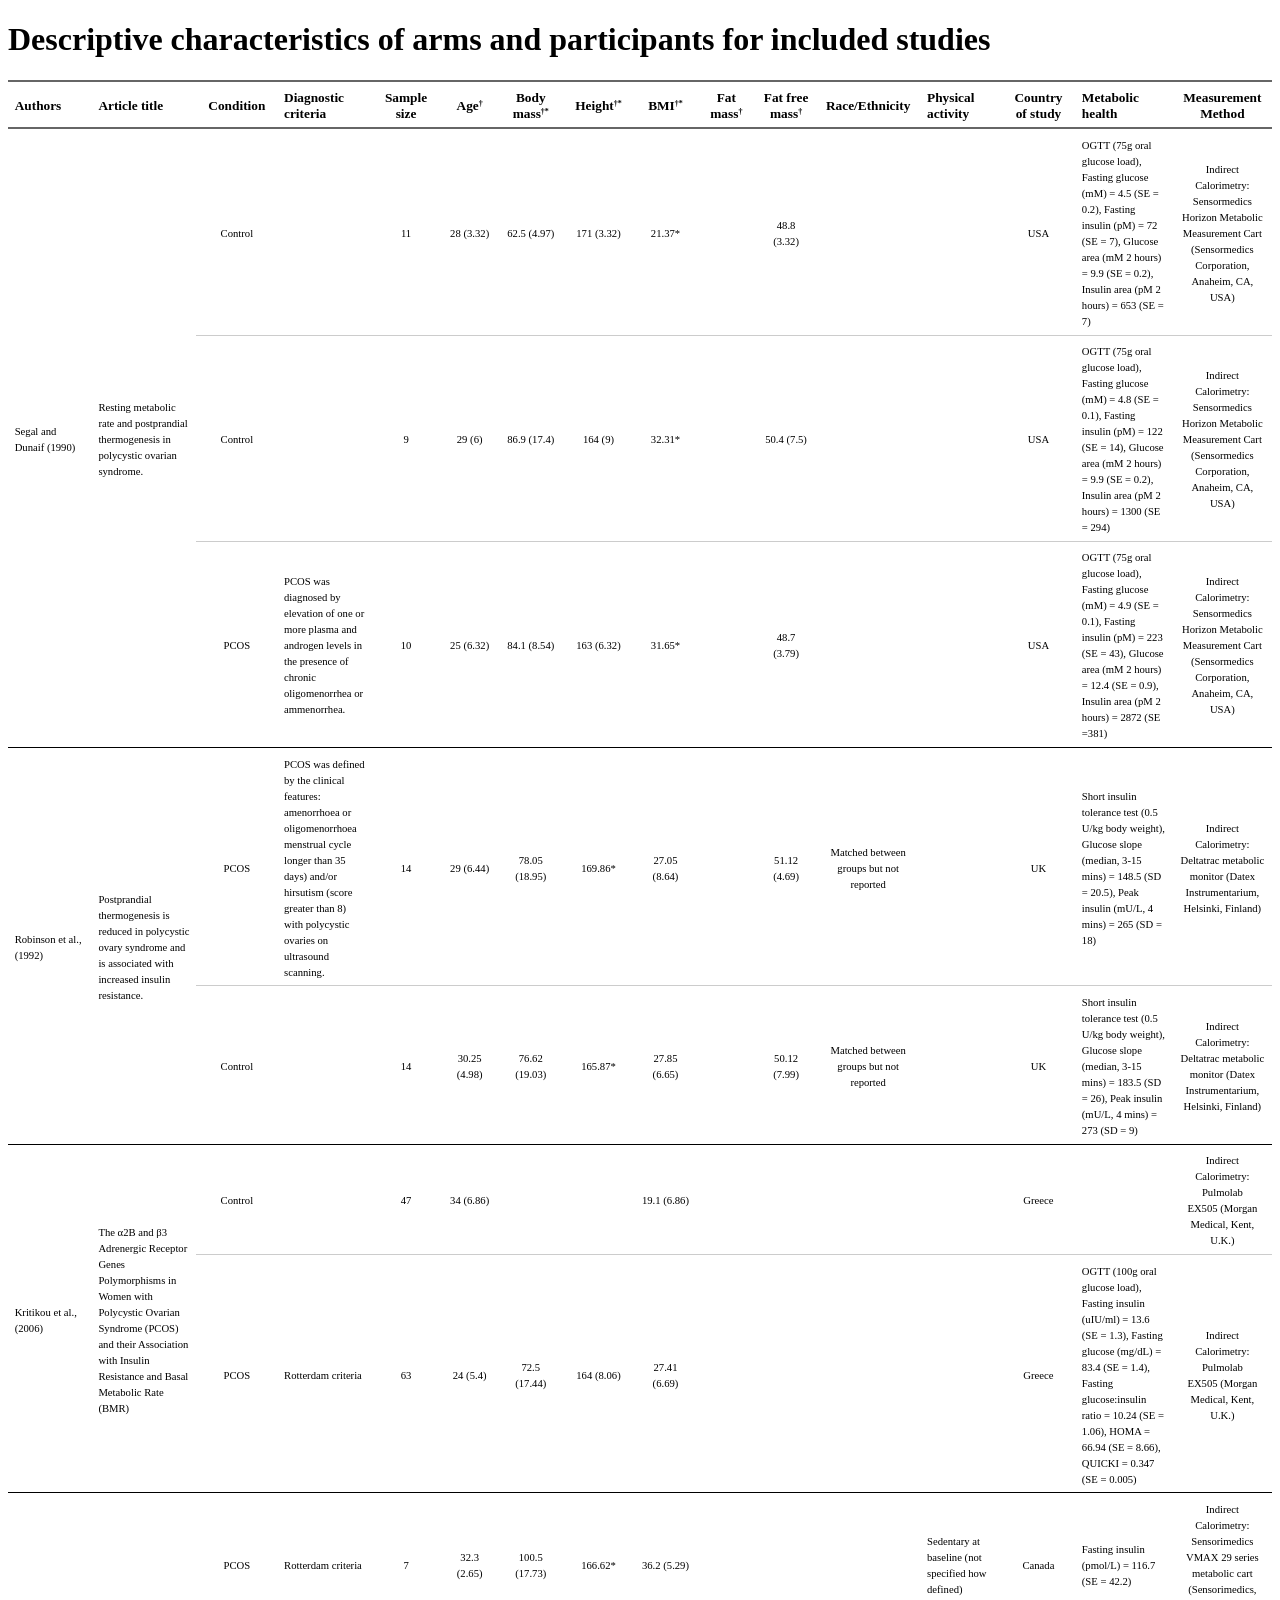
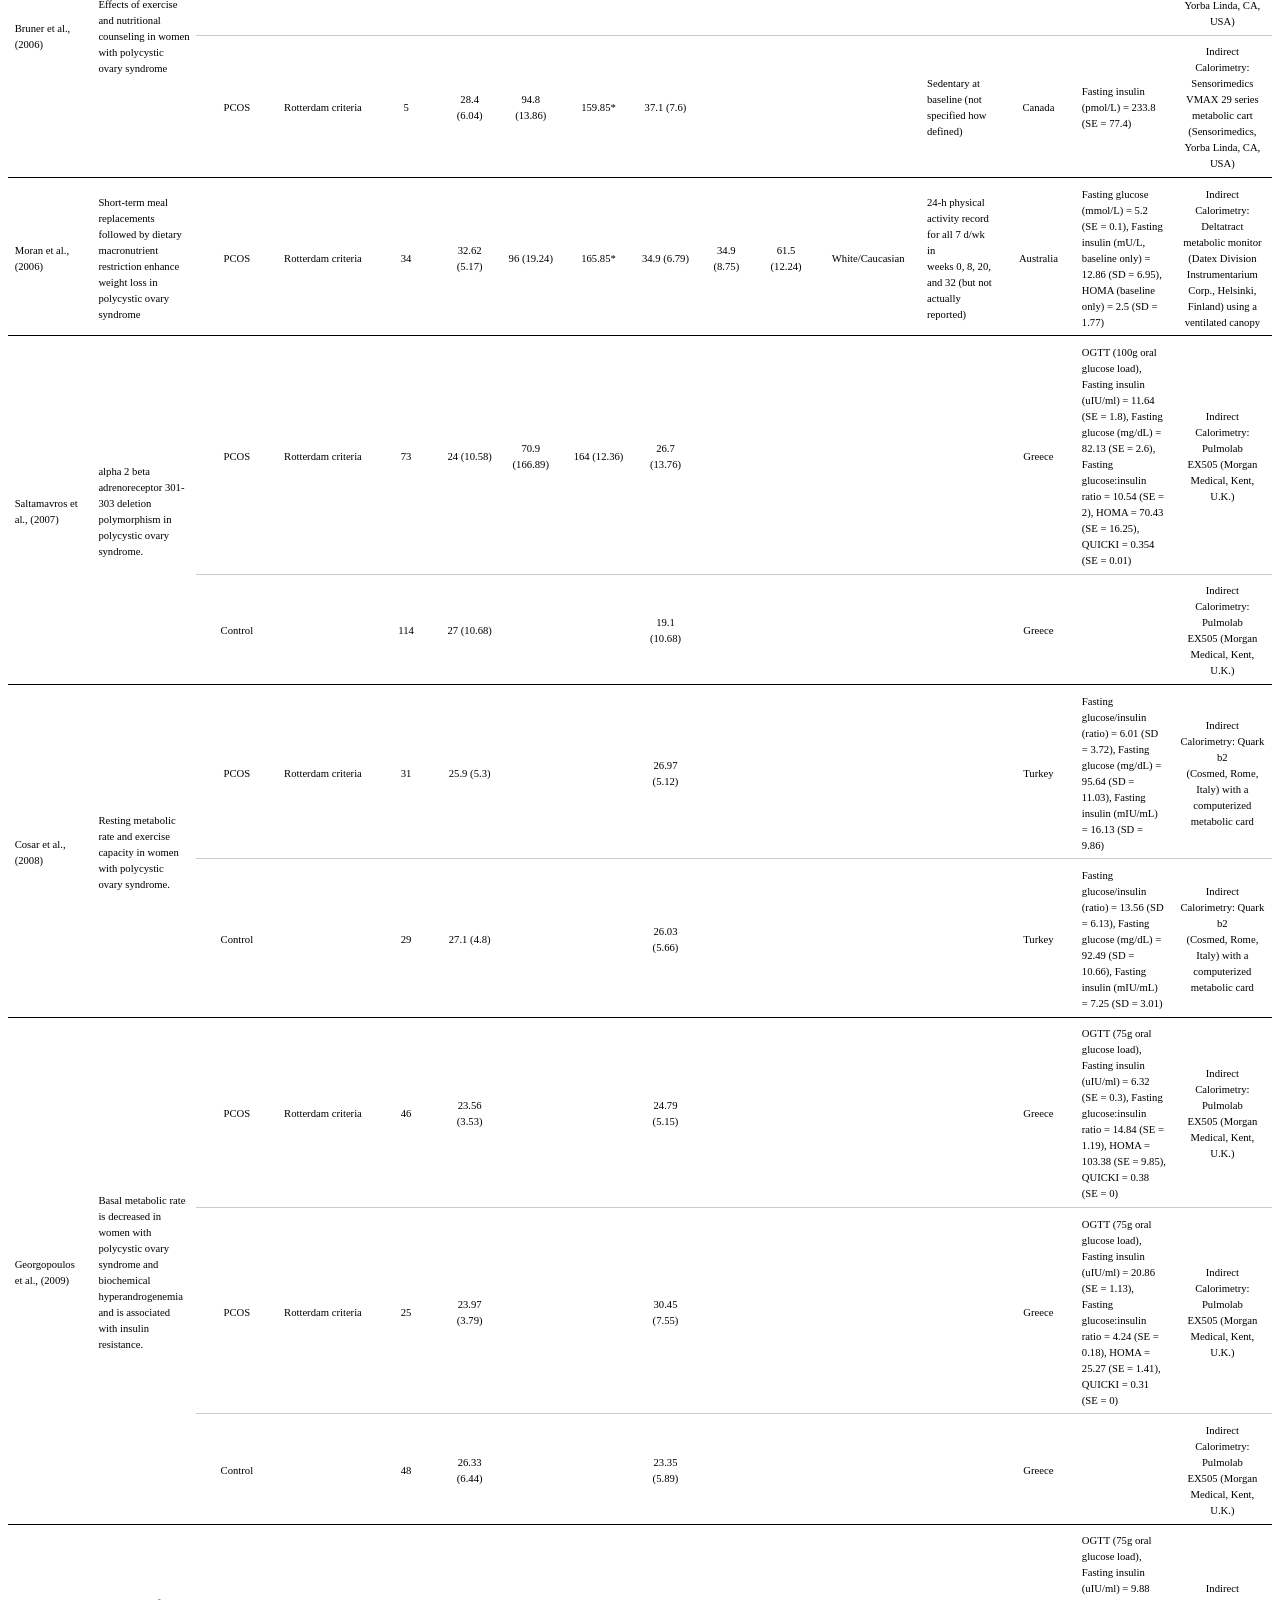
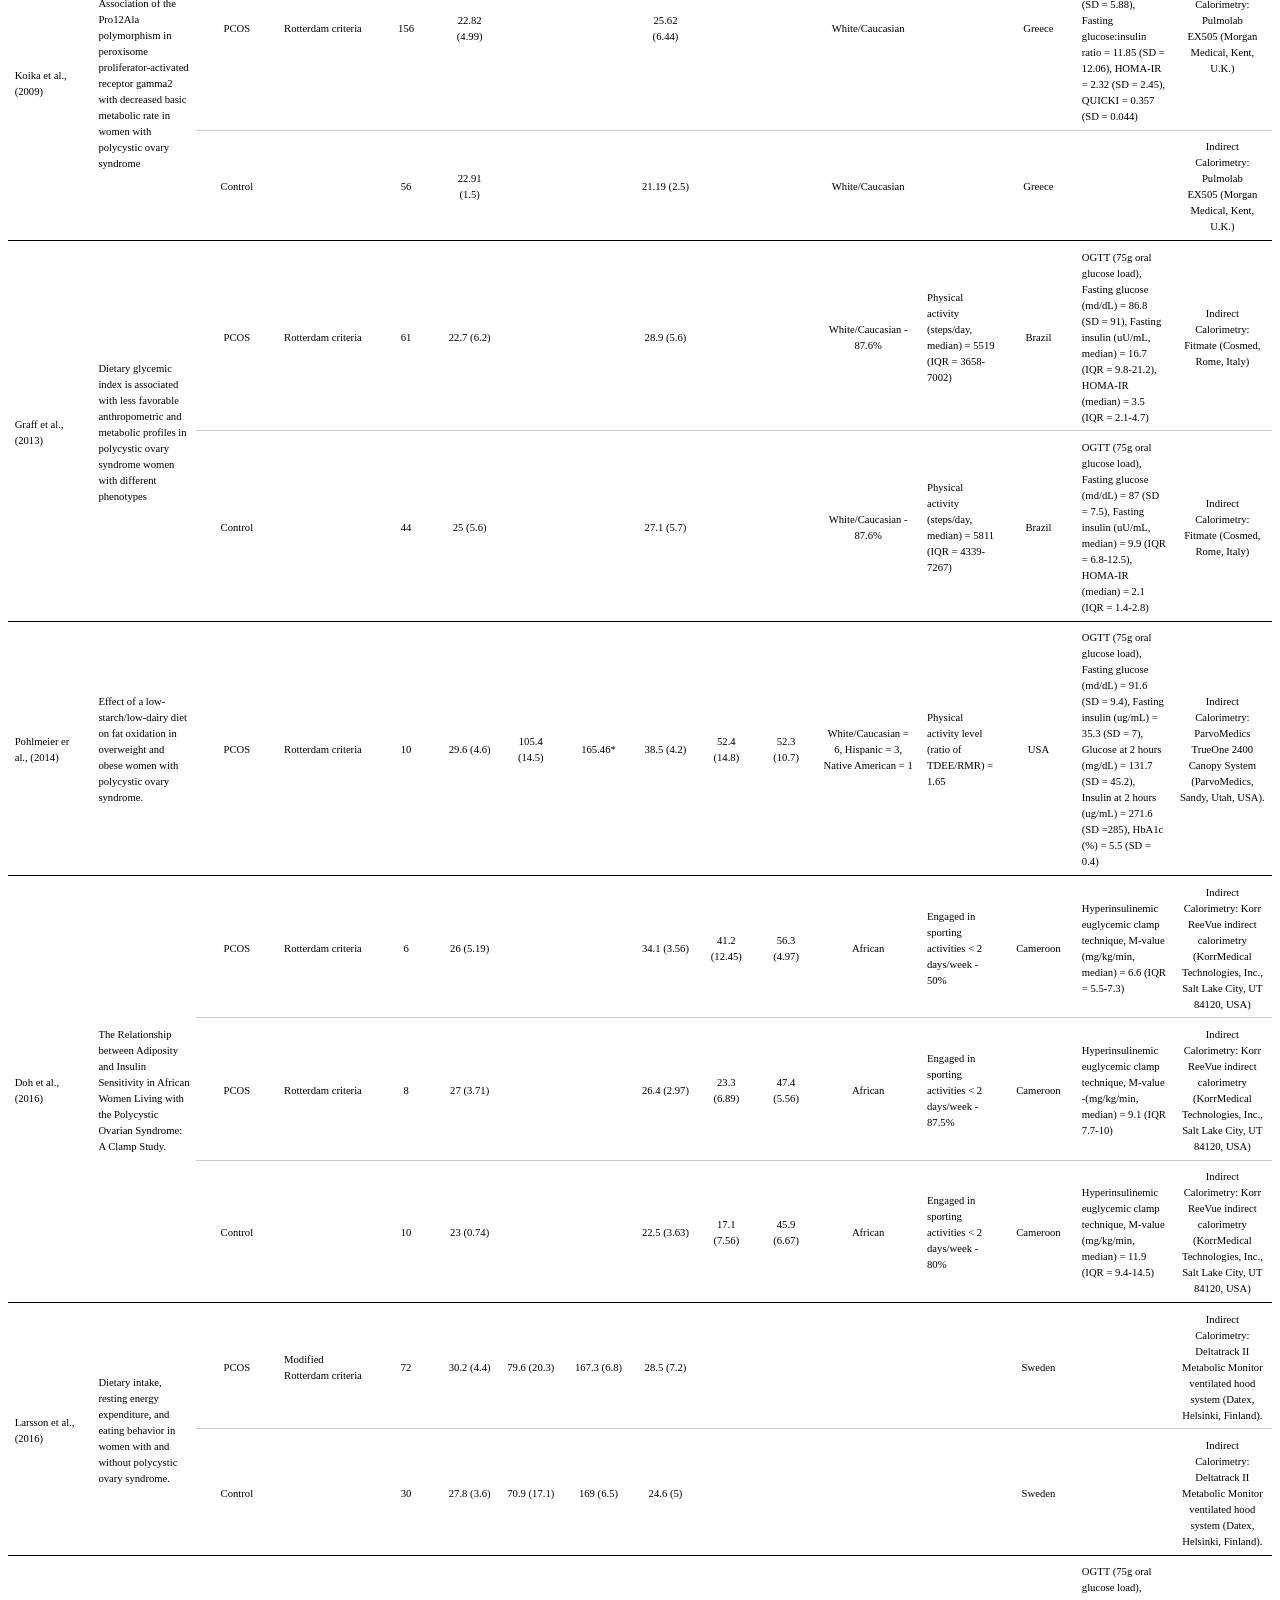
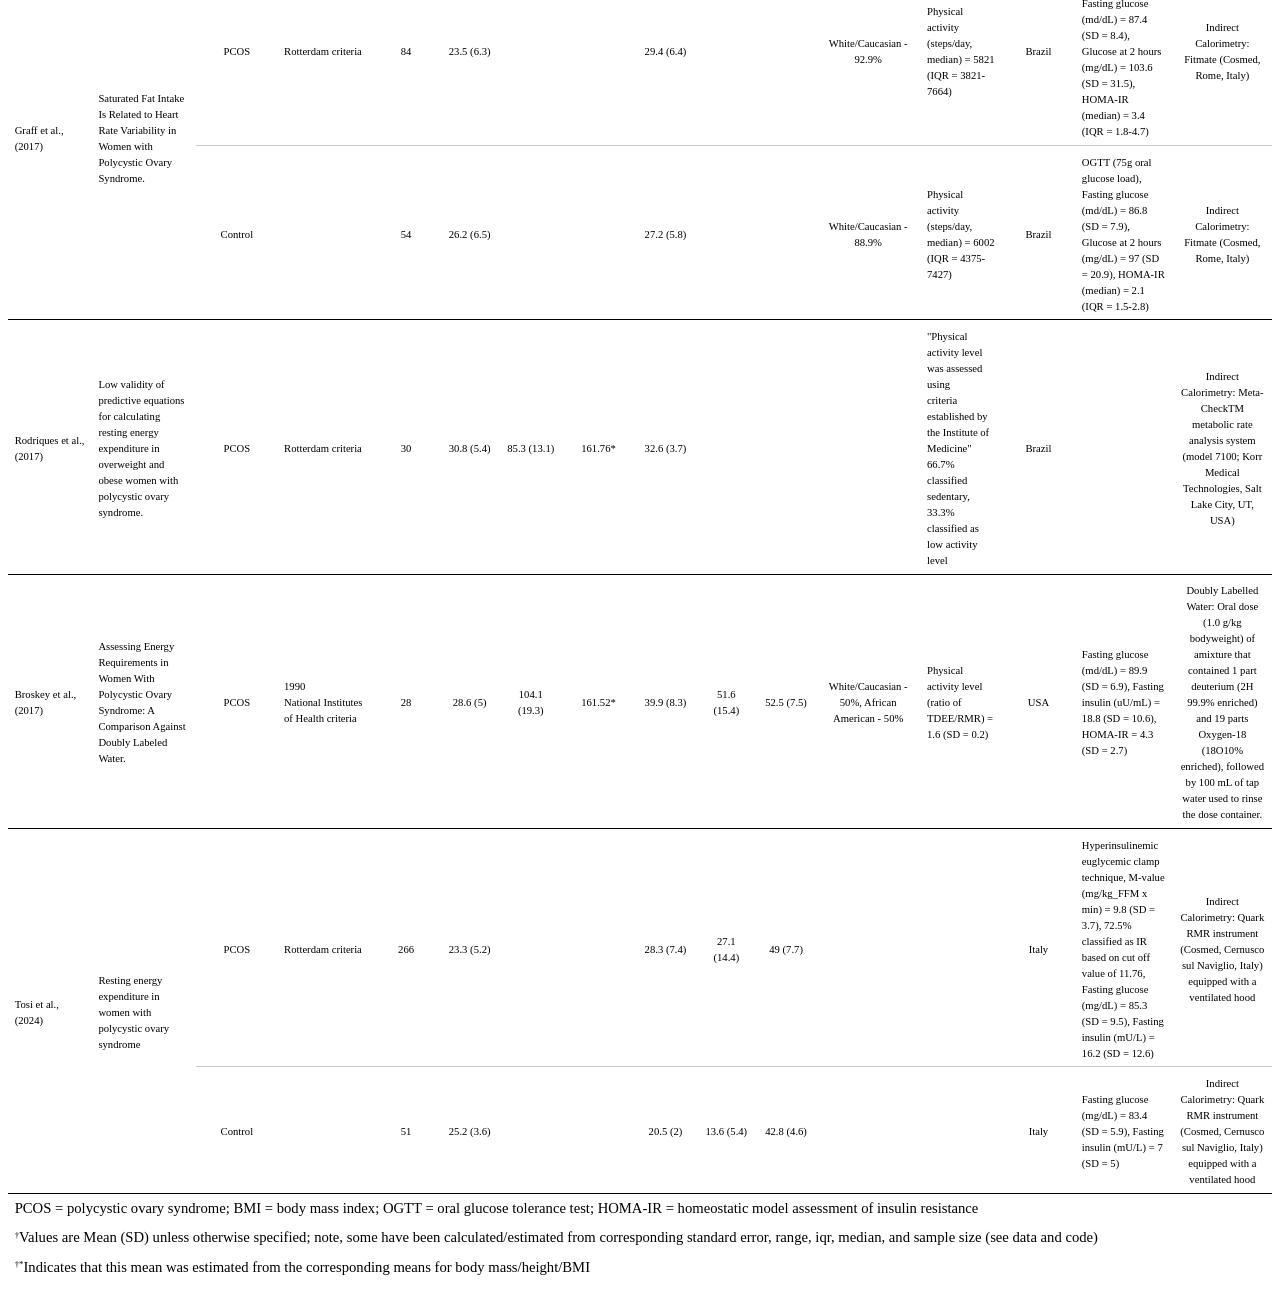
<file: tables/descriptives_table.html>
<!DOCTYPE html>

<html lang="en" xml:lang="en">

<head>

<meta charset="utf-8" />
<meta name="generator" content="pandoc" />
<meta http-equiv="X-UA-Compatible" content="IE=EDGE" />

<meta name="viewport" content="width=device-width, initial-scale=1" />



<title>Descriptive characteristics of arms and participants for included studies</title>

<script>// Pandoc 2.9 adds attributes on both header and div. We remove the former (to
// be compatible with the behavior of Pandoc < 2.8).
document.addEventListener('DOMContentLoaded', function(e) {
  var hs = document.querySelectorAll("div.section[class*='level'] > :first-child");
  var i, h, a;
  for (i = 0; i < hs.length; i++) {
    h = hs[i];
    if (!/^h[1-6]$/i.test(h.tagName)) continue;  // it should be a header h1-h6
    a = h.attributes;
    while (a.length > 0) h.removeAttribute(a[0].name);
  }
});
</script>
<style type="text/css">.hljs-literal {
color: #990073;
}
.hljs-number {
color: #099;
}
.hljs-comment {
color: #998;
font-style: italic;
}
.hljs-keyword {
color: #900;
font-weight: bold;
}
.hljs-string {
color: #d14;
}
</style>
<script src="[data-uri]"></script>
<style type="text/css">.tabwid {
font-size: initial;
padding-bottom: 1em;
}
.tabwid table{
border-spacing:0px !important;
border-collapse:collapse;
line-height:1;
margin-left:auto;
margin-right:auto;
border-width: 0;
border-color: transparent;
caption-side: top;
}
.tabwid-caption-bottom table{
caption-side: bottom;
}
.tabwid_left table{
margin-left:0;
}
.tabwid_right table{
margin-right:0;
}
.tabwid td, .tabwid th {
padding: 0;
}
.tabwid a {
text-decoration: none;
}
.tabwid thead {
background-color: transparent;
}
.tabwid tfoot {
background-color: transparent;
}
.tabwid table tr {
background-color: transparent;
}
.katex-display {
margin: 0 0 !important;
}
</style>
<script>document.addEventListener("DOMContentLoaded", function(event) {
  var els = document.querySelectorAll(".tabwid");
  var tabwid_link = document.querySelector('link[href*="tabwid.css"]')
  if (tabwid_link === null) {
    const tabwid_styles = document.evaluate("//style[contains(., 'tabwid')]", document, null, XPathResult.ANY_TYPE, null );
    tabwid_link = tabwid_styles.iterateNext();
  }

  Array.prototype.forEach.call(els, function(template) {
      const dest = document.createElement("div");
      template.parentNode.insertBefore(dest, template.nextSibling)
      dest.setAttribute("class", "flextable-shadow-host");
      const fantome = dest.attachShadow({mode: 'open'});
      fantome.appendChild(template);
      if (tabwid_link !== null) {
        fantome.appendChild(tabwid_link.cloneNode(true));
      }
  });

  const shadowHosts = document.querySelectorAll('.flextable-shadow-host:not(:has(div > table.no-shadow-dom))');
  shadowHosts.forEach(host => {
    if (host.shadowRoot) {
      const spanElements = host.shadowRoot.querySelector('div > table > caption > span[id]');
      if (spanElements) {
        const id = spanElements.getAttribute("id");
        host.setAttribute("id", id);
      }
    }
  });

});
</script>

<style type="text/css">
code{white-space: pre-wrap;}
span.smallcaps{font-variant: small-caps;}
span.underline{text-decoration: underline;}
div.column{display: inline-block; vertical-align: top; width: 50%;}
div.hanging-indent{margin-left: 1.5em; text-indent: -1.5em;}
ul.task-list{list-style: none;}
.display.math{display: block; text-align: center; margin: 0.5rem auto;}
</style>

<style type="text/css">code{white-space: pre;}</style>
<script type="text/javascript">
if (window.hljs) {
  hljs.configure({languages: []});
  hljs.initHighlightingOnLoad();
  if (document.readyState && document.readyState === "complete") {
    window.setTimeout(function() { hljs.initHighlighting(); }, 0);
  }
}
</script>










</head>

<body>




<h1 class="title toc-ignore">Descriptive characteristics of arms and
participants for included studies</h1>



<style></style>
<div class="tabwid"><style>.cl-4e224d44{}.cl-4e12529a{font-family:'Latin Modern Roman';font-size:10pt;font-weight:bold;font-style:normal;text-decoration:none;color:rgba(0, 0, 0, 1.00);background-color:transparent;}.cl-4e1252ae{font-family:'Latin Modern Roman';font-size:6pt;font-weight:bold;font-style:normal;text-decoration:none;color:rgba(0, 0, 0, 1.00);background-color:transparent;position: relative;bottom:3pt;}.cl-4e1252af{font-family:'Latin Modern Roman';font-size:8pt;font-weight:normal;font-style:normal;text-decoration:none;color:rgba(0, 0, 0, 1.00);background-color:transparent;}.cl-4e1252b8{font-family:'Latin Modern Roman';font-size:6.6pt;font-weight:normal;font-style:normal;text-decoration:none;color:rgba(0, 0, 0, 1.00);background-color:transparent;position: relative;bottom:3.3pt;}.cl-4e1252b9{font-family:'Latin Modern Roman';font-size:11pt;font-weight:normal;font-style:normal;text-decoration:none;color:rgba(0, 0, 0, 1.00);background-color:transparent;}.cl-4e176bae{margin:0;text-align:left;border-bottom: 0 solid rgba(0, 0, 0, 1.00);border-top: 0 solid rgba(0, 0, 0, 1.00);border-left: 0 solid rgba(0, 0, 0, 1.00);border-right: 0 solid rgba(0, 0, 0, 1.00);padding-bottom:5pt;padding-top:5pt;padding-left:5pt;padding-right:5pt;line-height: 1;background-color:transparent;}.cl-4e176bb8{margin:0;text-align:center;border-bottom: 0 solid rgba(0, 0, 0, 1.00);border-top: 0 solid rgba(0, 0, 0, 1.00);border-left: 0 solid rgba(0, 0, 0, 1.00);border-right: 0 solid rgba(0, 0, 0, 1.00);padding-bottom:5pt;padding-top:5pt;padding-left:5pt;padding-right:5pt;line-height: 1;background-color:transparent;}.cl-4e179aca{width:1.5in;background-color:transparent;vertical-align: middle;border-bottom: 1.5pt solid rgba(102, 102, 102, 1.00);border-top: 1.5pt solid rgba(102, 102, 102, 1.00);border-left: 0 solid rgba(0, 0, 0, 1.00);border-right: 0 solid rgba(0, 0, 0, 1.00);margin-bottom:0;margin-top:0;margin-left:0;margin-right:0;}.cl-4e179ad4{width:1.5in;background-color:transparent;vertical-align: middle;border-bottom: 1.5pt solid rgba(102, 102, 102, 1.00);border-top: 1.5pt solid rgba(102, 102, 102, 1.00);border-left: 0 solid rgba(0, 0, 0, 1.00);border-right: 0 solid rgba(0, 0, 0, 1.00);margin-bottom:0;margin-top:0;margin-left:0;margin-right:0;}.cl-4e179ad5{width:1.5in;background-color:transparent;vertical-align: middle;border-bottom: 1pt solid rgba(0, 0, 0, 1.00);border-top: 0 solid rgba(0, 0, 0, 1.00);border-left: 0 solid rgba(0, 0, 0, 1.00);border-right: 0 solid rgba(0, 0, 0, 1.00);margin-bottom:0;margin-top:0;margin-left:0;margin-right:0;}.cl-4e179ade{width:1.5in;background-color:transparent;vertical-align: middle;border-bottom: 0.4pt solid rgba(204, 204, 204, 1.00);border-top: 0 solid rgba(0, 0, 0, 1.00);border-left: 0 solid rgba(0, 0, 0, 1.00);border-right: 0 solid rgba(0, 0, 0, 1.00);margin-bottom:0;margin-top:0;margin-left:0;margin-right:0;}.cl-4e179adf{width:1.5in;background-color:transparent;vertical-align: middle;border-bottom: 0.4pt solid rgba(204, 204, 204, 1.00);border-top: 0 solid rgba(0, 0, 0, 1.00);border-left: 0 solid rgba(0, 0, 0, 1.00);border-right: 0 solid rgba(0, 0, 0, 1.00);margin-bottom:0;margin-top:0;margin-left:0;margin-right:0;}.cl-4e179ae0{width:1.5in;background-color:transparent;vertical-align: middle;border-bottom: 0 solid rgba(0, 0, 0, 1.00);border-top: 0 solid rgba(0, 0, 0, 1.00);border-left: 0 solid rgba(0, 0, 0, 1.00);border-right: 0 solid rgba(0, 0, 0, 1.00);margin-bottom:0;margin-top:0;margin-left:0;margin-right:0;}.cl-4e179ae8{width:1.5in;background-color:transparent;vertical-align: middle;border-bottom: 0.4pt solid rgba(204, 204, 204, 1.00);border-top: 0.4pt solid rgba(204, 204, 204, 1.00);border-left: 0 solid rgba(0, 0, 0, 1.00);border-right: 0 solid rgba(0, 0, 0, 1.00);margin-bottom:0;margin-top:0;margin-left:0;margin-right:0;}.cl-4e179ae9{width:1.5in;background-color:transparent;vertical-align: middle;border-bottom: 0.4pt solid rgba(204, 204, 204, 1.00);border-top: 0.4pt solid rgba(204, 204, 204, 1.00);border-left: 0 solid rgba(0, 0, 0, 1.00);border-right: 0 solid rgba(0, 0, 0, 1.00);margin-bottom:0;margin-top:0;margin-left:0;margin-right:0;}.cl-4e179aea{width:1.5in;background-color:transparent;vertical-align: middle;border-bottom: 1pt solid rgba(0, 0, 0, 1.00);border-top: 0.4pt solid rgba(204, 204, 204, 1.00);border-left: 0 solid rgba(0, 0, 0, 1.00);border-right: 0 solid rgba(0, 0, 0, 1.00);margin-bottom:0;margin-top:0;margin-left:0;margin-right:0;}.cl-4e179af2{width:1.5in;background-color:transparent;vertical-align: middle;border-bottom: 1pt solid rgba(0, 0, 0, 1.00);border-top: 0.4pt solid rgba(204, 204, 204, 1.00);border-left: 0 solid rgba(0, 0, 0, 1.00);border-right: 0 solid rgba(0, 0, 0, 1.00);margin-bottom:0;margin-top:0;margin-left:0;margin-right:0;}.cl-4e179afc{width:1.5in;background-color:transparent;vertical-align: middle;border-bottom: 1pt solid rgba(0, 0, 0, 1.00);border-top: 1pt solid rgba(0, 0, 0, 1.00);border-left: 0 solid rgba(0, 0, 0, 1.00);border-right: 0 solid rgba(0, 0, 0, 1.00);margin-bottom:0;margin-top:0;margin-left:0;margin-right:0;}.cl-4e179afd{width:1.5in;background-color:transparent;vertical-align: middle;border-bottom: 0.4pt solid rgba(204, 204, 204, 1.00);border-top: 1pt solid rgba(0, 0, 0, 1.00);border-left: 0 solid rgba(0, 0, 0, 1.00);border-right: 0 solid rgba(0, 0, 0, 1.00);margin-bottom:0;margin-top:0;margin-left:0;margin-right:0;}.cl-4e179b06{width:1.5in;background-color:transparent;vertical-align: middle;border-bottom: 0.4pt solid rgba(204, 204, 204, 1.00);border-top: 1pt solid rgba(0, 0, 0, 1.00);border-left: 0 solid rgba(0, 0, 0, 1.00);border-right: 0 solid rgba(0, 0, 0, 1.00);margin-bottom:0;margin-top:0;margin-left:0;margin-right:0;}.cl-4e179b07{width:1.5in;background-color:transparent;vertical-align: middle;border-bottom: 1pt solid rgba(0, 0, 0, 1.00);border-top: 1pt solid rgba(0, 0, 0, 1.00);border-left: 0 solid rgba(0, 0, 0, 1.00);border-right: 0 solid rgba(0, 0, 0, 1.00);margin-bottom:0;margin-top:0;margin-left:0;margin-right:0;}.cl-4e179b08{width:1.5in;background-color:transparent;vertical-align: middle;border-bottom: 0 solid rgba(255, 255, 255, 0.00);border-top: 0 solid rgba(255, 255, 255, 0.00);border-left: 0 solid rgba(255, 255, 255, 0.00);border-right: 0 solid rgba(255, 255, 255, 0.00);margin-bottom:0;margin-top:0;margin-left:0;margin-right:0;}</style><table data-quarto-disable-processing="true" class="cl-4e224d44"><thead><tr style="overflow-wrap:break-word;"><th class="cl-4e179aca"><p class="cl-4e176bae"><span class="cl-4e12529a">Authors</span><span class="cl-4e1252ae"> </span></p></th><th class="cl-4e179aca"><p class="cl-4e176bae"><span class="cl-4e12529a">Article title</span></p></th><th class="cl-4e179ad4"><p class="cl-4e176bb8"><span class="cl-4e12529a">Condition</span></p></th><th class="cl-4e179aca"><p class="cl-4e176bae"><span class="cl-4e12529a">Diagnostic criteria</span></p></th><th class="cl-4e179ad4"><p class="cl-4e176bb8"><span class="cl-4e12529a">Sample size</span></p></th><th class="cl-4e179ad4"><p class="cl-4e176bb8"><span class="cl-4e12529a">Age</span><span class="cl-4e1252ae">†</span></p></th><th class="cl-4e179ad4"><p class="cl-4e176bb8"><span class="cl-4e12529a">Body mass</span><span class="cl-4e1252ae">†*</span></p></th><th class="cl-4e179ad4"><p class="cl-4e176bb8"><span class="cl-4e12529a">Height</span><span class="cl-4e1252ae">†*</span></p></th><th class="cl-4e179ad4"><p class="cl-4e176bb8"><span class="cl-4e12529a">BMI</span><span class="cl-4e1252ae">†*</span></p></th><th class="cl-4e179ad4"><p class="cl-4e176bb8"><span class="cl-4e12529a">Fat mass</span><span class="cl-4e1252ae">†</span></p></th><th class="cl-4e179ad4"><p class="cl-4e176bb8"><span class="cl-4e12529a">Fat free mass</span><span class="cl-4e1252ae">†</span></p></th><th class="cl-4e179ad4"><p class="cl-4e176bb8"><span class="cl-4e12529a">Race/Ethnicity</span></p></th><th class="cl-4e179aca"><p class="cl-4e176bae"><span class="cl-4e12529a">Physical activity</span></p></th><th class="cl-4e179ad4"><p class="cl-4e176bb8"><span class="cl-4e12529a">Country of study</span></p></th><th class="cl-4e179aca"><p class="cl-4e176bae"><span class="cl-4e12529a">Metabolic health</span></p></th><th class="cl-4e179ad4"><p class="cl-4e176bb8"><span class="cl-4e12529a">Measurement Method</span></p></th></tr></thead><tbody><tr style="overflow-wrap:break-word;"><td rowspan="3" class="cl-4e179ad5"><p class="cl-4e176bae"><span class="cl-4e1252af">Segal and Dunaif (1990)</span></p></td><td rowspan="3" class="cl-4e179ad5"><p class="cl-4e176bae"><span class="cl-4e1252af">Resting metabolic rate and postprandial thermogenesis in polycystic ovarian syndrome.</span></p></td><td class="cl-4e179ade"><p class="cl-4e176bb8"><span class="cl-4e1252af">Control</span></p></td><td class="cl-4e179adf"><p class="cl-4e176bae"><span class="cl-4e1252af"></span></p></td><td class="cl-4e179ade"><p class="cl-4e176bb8"><span class="cl-4e1252af">11</span></p></td><td class="cl-4e179ade"><p class="cl-4e176bb8"><span class="cl-4e1252af">28 (3.32)</span></p></td><td class="cl-4e179ade"><p class="cl-4e176bb8"><span class="cl-4e1252af">62.5 (4.97)</span></p></td><td class="cl-4e179ade"><p class="cl-4e176bb8"><span class="cl-4e1252af">171 (3.32)</span></p></td><td class="cl-4e179ade"><p class="cl-4e176bb8"><span class="cl-4e1252af">21.37*</span></p></td><td class="cl-4e179ade"><p class="cl-4e176bb8"><span class="cl-4e1252af"></span></p></td><td class="cl-4e179ade"><p class="cl-4e176bb8"><span class="cl-4e1252af">48.8 (3.32)</span></p></td><td class="cl-4e179ade"><p class="cl-4e176bb8"><span class="cl-4e1252af"></span></p></td><td class="cl-4e179adf"><p class="cl-4e176bae"><span class="cl-4e1252af"></span></p></td><td class="cl-4e179ade"><p class="cl-4e176bb8"><span class="cl-4e1252af">USA</span></p></td><td class="cl-4e179adf"><p class="cl-4e176bae"><span class="cl-4e1252af">OGTT (75g oral glucose load), Fasting glucose (mM) = 4.5 (SE = 0.2), Fasting insulin (pM) = 72 (SE = 7), Glucose area (mM 2 hours) = 9.9 (SE = 0.2), Insulin area (pM 2 hours) = 653 (SE = 7)</span></p></td><td class="cl-4e179ade"><p class="cl-4e176bb8"><span class="cl-4e1252af">Indirect Calorimetry: Sensormedics Horizon Metabolic Measurement Cart (Sensormedics Corporation, Anaheim, CA, USA)</span></p></td></tr><tr style="overflow-wrap:break-word;"><td class="cl-4e179ae8"><p class="cl-4e176bb8"><span class="cl-4e1252af">Control</span></p></td><td class="cl-4e179ae9"><p class="cl-4e176bae"><span class="cl-4e1252af"></span></p></td><td class="cl-4e179ae8"><p class="cl-4e176bb8"><span class="cl-4e1252af">9</span></p></td><td class="cl-4e179ae8"><p class="cl-4e176bb8"><span class="cl-4e1252af">29 (6)</span></p></td><td class="cl-4e179ae8"><p class="cl-4e176bb8"><span class="cl-4e1252af">86.9 (17.4)</span></p></td><td class="cl-4e179ae8"><p class="cl-4e176bb8"><span class="cl-4e1252af">164 (9)</span></p></td><td class="cl-4e179ae8"><p class="cl-4e176bb8"><span class="cl-4e1252af">32.31*</span></p></td><td class="cl-4e179ae8"><p class="cl-4e176bb8"><span class="cl-4e1252af"></span></p></td><td class="cl-4e179ae8"><p class="cl-4e176bb8"><span class="cl-4e1252af">50.4 (7.5)</span></p></td><td class="cl-4e179ae8"><p class="cl-4e176bb8"><span class="cl-4e1252af"></span></p></td><td class="cl-4e179ae9"><p class="cl-4e176bae"><span class="cl-4e1252af"></span></p></td><td class="cl-4e179ae8"><p class="cl-4e176bb8"><span class="cl-4e1252af">USA</span></p></td><td class="cl-4e179ae9"><p class="cl-4e176bae"><span class="cl-4e1252af">OGTT (75g oral glucose load), Fasting glucose (mM) = 4.8 (SE = 0.1), Fasting insulin (pM) = 122 (SE = 14), Glucose area (mM 2 hours) = 9.9 (SE = 0.2), Insulin area (pM 2 hours) = 1300 (SE = 294)</span></p></td><td class="cl-4e179ae8"><p class="cl-4e176bb8"><span class="cl-4e1252af">Indirect Calorimetry: Sensormedics Horizon Metabolic Measurement Cart (Sensormedics Corporation, Anaheim, CA, USA)</span></p></td></tr><tr style="overflow-wrap:break-word;"><td class="cl-4e179aea"><p class="cl-4e176bb8"><span class="cl-4e1252af">PCOS</span></p></td><td class="cl-4e179af2"><p class="cl-4e176bae"><span class="cl-4e1252af">PCOS was diagnosed by elevation of one or more plasma and androgen levels in the presence of chronic oligomenorrhea or ammenorrhea.</span></p></td><td class="cl-4e179aea"><p class="cl-4e176bb8"><span class="cl-4e1252af">10</span></p></td><td class="cl-4e179aea"><p class="cl-4e176bb8"><span class="cl-4e1252af">25 (6.32)</span></p></td><td class="cl-4e179aea"><p class="cl-4e176bb8"><span class="cl-4e1252af">84.1 (8.54)</span></p></td><td class="cl-4e179aea"><p class="cl-4e176bb8"><span class="cl-4e1252af">163 (6.32)</span></p></td><td class="cl-4e179aea"><p class="cl-4e176bb8"><span class="cl-4e1252af">31.65*</span></p></td><td class="cl-4e179aea"><p class="cl-4e176bb8"><span class="cl-4e1252af"></span></p></td><td class="cl-4e179aea"><p class="cl-4e176bb8"><span class="cl-4e1252af">48.7 (3.79)</span></p></td><td class="cl-4e179aea"><p class="cl-4e176bb8"><span class="cl-4e1252af"></span></p></td><td class="cl-4e179af2"><p class="cl-4e176bae"><span class="cl-4e1252af"></span></p></td><td class="cl-4e179aea"><p class="cl-4e176bb8"><span class="cl-4e1252af">USA</span></p></td><td class="cl-4e179af2"><p class="cl-4e176bae"><span class="cl-4e1252af">OGTT (75g oral glucose load), Fasting glucose (mM) = 4.9 (SE = 0.1), Fasting insulin (pM) = 223 (SE = 43), Glucose area (mM 2 hours) = 12.4 (SE = 0.9), Insulin area (pM 2 hours) = 2872 (SE =381)</span></p></td><td class="cl-4e179aea"><p class="cl-4e176bb8"><span class="cl-4e1252af">Indirect Calorimetry: Sensormedics Horizon Metabolic Measurement Cart (Sensormedics Corporation, Anaheim, CA, USA)</span></p></td></tr><tr style="overflow-wrap:break-word;"><td rowspan="2" class="cl-4e179afc"><p class="cl-4e176bae"><span class="cl-4e1252af">Robinson et al., (1992)</span></p></td><td rowspan="2" class="cl-4e179afc"><p class="cl-4e176bae"><span class="cl-4e1252af">Postprandial thermogenesis is reduced in polycystic ovary syndrome and is associated with increased insulin resistance.</span></p></td><td class="cl-4e179afd"><p class="cl-4e176bb8"><span class="cl-4e1252af">PCOS</span></p></td><td class="cl-4e179b06"><p class="cl-4e176bae"><span class="cl-4e1252af">PCOS was defined by the clinical features: amenorrhoea or oligomenorrhoea  menstrual cycle longer than 35 days) and/or hirsutism (score greater than 8) with polycystic ovaries on ultrasound scanning.</span></p></td><td class="cl-4e179afd"><p class="cl-4e176bb8"><span class="cl-4e1252af">14</span></p></td><td class="cl-4e179afd"><p class="cl-4e176bb8"><span class="cl-4e1252af">29 (6.44)</span></p></td><td class="cl-4e179afd"><p class="cl-4e176bb8"><span class="cl-4e1252af">78.05 (18.95)</span></p></td><td class="cl-4e179afd"><p class="cl-4e176bb8"><span class="cl-4e1252af">169.86*</span></p></td><td class="cl-4e179afd"><p class="cl-4e176bb8"><span class="cl-4e1252af">27.05 (8.64)</span></p></td><td class="cl-4e179afd"><p class="cl-4e176bb8"><span class="cl-4e1252af"></span></p></td><td class="cl-4e179afd"><p class="cl-4e176bb8"><span class="cl-4e1252af">51.12 (4.69)</span></p></td><td class="cl-4e179afd"><p class="cl-4e176bb8"><span class="cl-4e1252af">Matched between groups but not reported</span></p></td><td class="cl-4e179b06"><p class="cl-4e176bae"><span class="cl-4e1252af"></span></p></td><td class="cl-4e179afd"><p class="cl-4e176bb8"><span class="cl-4e1252af">UK</span></p></td><td class="cl-4e179b06"><p class="cl-4e176bae"><span class="cl-4e1252af">Short insulin tolerance test (0.5 U/kg body weight), Glucose slope (median, 3-15 mins) = 148.5 (SD = 20.5), Peak insulin (mU/L, 4 mins) = 265 (SD = 18)</span></p></td><td class="cl-4e179afd"><p class="cl-4e176bb8"><span class="cl-4e1252af">Indirect Calorimetry: Deltatrac metabolic monitor (Datex Instrumentarium,</span><br><span class="cl-4e1252af">Helsinki, Finland)</span></p></td></tr><tr style="overflow-wrap:break-word;"><td class="cl-4e179aea"><p class="cl-4e176bb8"><span class="cl-4e1252af">Control</span></p></td><td class="cl-4e179af2"><p class="cl-4e176bae"><span class="cl-4e1252af"></span></p></td><td class="cl-4e179aea"><p class="cl-4e176bb8"><span class="cl-4e1252af">14</span></p></td><td class="cl-4e179aea"><p class="cl-4e176bb8"><span class="cl-4e1252af">30.25 (4.98)</span></p></td><td class="cl-4e179aea"><p class="cl-4e176bb8"><span class="cl-4e1252af">76.62 (19.03)</span></p></td><td class="cl-4e179aea"><p class="cl-4e176bb8"><span class="cl-4e1252af">165.87*</span></p></td><td class="cl-4e179aea"><p class="cl-4e176bb8"><span class="cl-4e1252af">27.85 (6.65)</span></p></td><td class="cl-4e179aea"><p class="cl-4e176bb8"><span class="cl-4e1252af"></span></p></td><td class="cl-4e179aea"><p class="cl-4e176bb8"><span class="cl-4e1252af">50.12 (7.99)</span></p></td><td class="cl-4e179aea"><p class="cl-4e176bb8"><span class="cl-4e1252af">Matched between groups but not reported</span></p></td><td class="cl-4e179af2"><p class="cl-4e176bae"><span class="cl-4e1252af"></span></p></td><td class="cl-4e179aea"><p class="cl-4e176bb8"><span class="cl-4e1252af">UK</span></p></td><td class="cl-4e179af2"><p class="cl-4e176bae"><span class="cl-4e1252af">Short insulin tolerance test (0.5 U/kg body weight), Glucose slope (median, 3-15 mins) = 183.5 (SD = 26), Peak insulin (mU/L, 4 mins) = 273 (SD = 9)</span></p></td><td class="cl-4e179aea"><p class="cl-4e176bb8"><span class="cl-4e1252af">Indirect Calorimetry: Deltatrac metabolic monitor (Datex Instrumentarium,</span><br><span class="cl-4e1252af">Helsinki, Finland)</span></p></td></tr><tr style="overflow-wrap:break-word;"><td rowspan="2" class="cl-4e179afc"><p class="cl-4e176bae"><span class="cl-4e1252af">Kritikou et al., (2006)</span></p></td><td rowspan="2" class="cl-4e179afc"><p class="cl-4e176bae"><span class="cl-4e1252af">The α2B and β3 Adrenergic Receptor Genes Polymorphisms in Women with Polycystic Ovarian Syndrome (PCOS) and their Association with Insulin Resistance and Basal Metabolic Rate (BMR)</span></p></td><td class="cl-4e179afd"><p class="cl-4e176bb8"><span class="cl-4e1252af">Control</span></p></td><td class="cl-4e179b06"><p class="cl-4e176bae"><span class="cl-4e1252af"></span></p></td><td class="cl-4e179afd"><p class="cl-4e176bb8"><span class="cl-4e1252af">47</span></p></td><td class="cl-4e179afd"><p class="cl-4e176bb8"><span class="cl-4e1252af">34 (6.86)</span></p></td><td class="cl-4e179afd"><p class="cl-4e176bb8"><span class="cl-4e1252af"></span></p></td><td class="cl-4e179afd"><p class="cl-4e176bb8"><span class="cl-4e1252af"></span></p></td><td class="cl-4e179afd"><p class="cl-4e176bb8"><span class="cl-4e1252af">19.1 (6.86)</span></p></td><td class="cl-4e179afd"><p class="cl-4e176bb8"><span class="cl-4e1252af"></span></p></td><td class="cl-4e179afd"><p class="cl-4e176bb8"><span class="cl-4e1252af"></span></p></td><td class="cl-4e179afd"><p class="cl-4e176bb8"><span class="cl-4e1252af"></span></p></td><td class="cl-4e179b06"><p class="cl-4e176bae"><span class="cl-4e1252af"></span></p></td><td class="cl-4e179afd"><p class="cl-4e176bb8"><span class="cl-4e1252af">Greece</span></p></td><td class="cl-4e179b06"><p class="cl-4e176bae"><span class="cl-4e1252af"></span></p></td><td class="cl-4e179afd"><p class="cl-4e176bb8"><span class="cl-4e1252af">Indirect Calorimetry: Pulmolab</span><br><span class="cl-4e1252af">EX505 (Morgan Medical, Kent, U.K.)</span></p></td></tr><tr style="overflow-wrap:break-word;"><td class="cl-4e179aea"><p class="cl-4e176bb8"><span class="cl-4e1252af">PCOS</span></p></td><td class="cl-4e179af2"><p class="cl-4e176bae"><span class="cl-4e1252af">Rotterdam criteria</span></p></td><td class="cl-4e179aea"><p class="cl-4e176bb8"><span class="cl-4e1252af">63</span></p></td><td class="cl-4e179aea"><p class="cl-4e176bb8"><span class="cl-4e1252af">24 (5.4)</span></p></td><td class="cl-4e179aea"><p class="cl-4e176bb8"><span class="cl-4e1252af">72.5 (17.44)</span></p></td><td class="cl-4e179aea"><p class="cl-4e176bb8"><span class="cl-4e1252af">164 (8.06)</span></p></td><td class="cl-4e179aea"><p class="cl-4e176bb8"><span class="cl-4e1252af">27.41 (6.69)</span></p></td><td class="cl-4e179aea"><p class="cl-4e176bb8"><span class="cl-4e1252af"></span></p></td><td class="cl-4e179aea"><p class="cl-4e176bb8"><span class="cl-4e1252af"></span></p></td><td class="cl-4e179aea"><p class="cl-4e176bb8"><span class="cl-4e1252af"></span></p></td><td class="cl-4e179af2"><p class="cl-4e176bae"><span class="cl-4e1252af"></span></p></td><td class="cl-4e179aea"><p class="cl-4e176bb8"><span class="cl-4e1252af">Greece</span></p></td><td class="cl-4e179af2"><p class="cl-4e176bae"><span class="cl-4e1252af">OGTT (100g oral glucose load), Fasting insulin (uIU/ml) = 13.6 (SE = 1.3), Fasting glucose (mg/dL) = 83.4 (SE = 1.4), Fasting glucose:insulin ratio = 10.24 (SE = 1.06), HOMA = 66.94 (SE = 8.66), QUICKI = 0.347 (SE = 0.005)</span></p></td><td class="cl-4e179aea"><p class="cl-4e176bb8"><span class="cl-4e1252af">Indirect Calorimetry: Pulmolab</span><br><span class="cl-4e1252af">EX505 (Morgan Medical, Kent, U.K.)</span></p></td></tr><tr style="overflow-wrap:break-word;"><td rowspan="2" class="cl-4e179afc"><p class="cl-4e176bae"><span class="cl-4e1252af">Bruner et al., (2006)</span></p></td><td rowspan="2" class="cl-4e179afc"><p class="cl-4e176bae"><span class="cl-4e1252af">Effects of exercise and nutritional counseling in women with polycystic ovary syndrome</span></p></td><td class="cl-4e179afd"><p class="cl-4e176bb8"><span class="cl-4e1252af">PCOS</span></p></td><td class="cl-4e179b06"><p class="cl-4e176bae"><span class="cl-4e1252af">Rotterdam criteria</span></p></td><td class="cl-4e179afd"><p class="cl-4e176bb8"><span class="cl-4e1252af">7</span></p></td><td class="cl-4e179afd"><p class="cl-4e176bb8"><span class="cl-4e1252af">32.3 (2.65)</span></p></td><td class="cl-4e179afd"><p class="cl-4e176bb8"><span class="cl-4e1252af">100.5 (17.73)</span></p></td><td class="cl-4e179afd"><p class="cl-4e176bb8"><span class="cl-4e1252af">166.62*</span></p></td><td class="cl-4e179afd"><p class="cl-4e176bb8"><span class="cl-4e1252af">36.2 (5.29)</span></p></td><td class="cl-4e179afd"><p class="cl-4e176bb8"><span class="cl-4e1252af"></span></p></td><td class="cl-4e179afd"><p class="cl-4e176bb8"><span class="cl-4e1252af"></span></p></td><td class="cl-4e179afd"><p class="cl-4e176bb8"><span class="cl-4e1252af"></span></p></td><td class="cl-4e179b06"><p class="cl-4e176bae"><span class="cl-4e1252af">Sedentary at baseline (not specified how defined)</span></p></td><td class="cl-4e179afd"><p class="cl-4e176bb8"><span class="cl-4e1252af">Canada</span></p></td><td class="cl-4e179b06"><p class="cl-4e176bae"><span class="cl-4e1252af">Fasting insulin (pmol/L) = 116.7 (SE = 42.2)</span></p></td><td class="cl-4e179afd"><p class="cl-4e176bb8"><span class="cl-4e1252af">Indirect Calorimetry: Sensorimedics VMAX 29 series metabolic cart (Sensorimedics, Yorba Linda, CA, USA)</span></p></td></tr><tr style="overflow-wrap:break-word;"><td class="cl-4e179aea"><p class="cl-4e176bb8"><span class="cl-4e1252af">PCOS</span></p></td><td class="cl-4e179af2"><p class="cl-4e176bae"><span class="cl-4e1252af">Rotterdam criteria</span></p></td><td class="cl-4e179aea"><p class="cl-4e176bb8"><span class="cl-4e1252af">5</span></p></td><td class="cl-4e179aea"><p class="cl-4e176bb8"><span class="cl-4e1252af">28.4 (6.04)</span></p></td><td class="cl-4e179aea"><p class="cl-4e176bb8"><span class="cl-4e1252af">94.8 (13.86)</span></p></td><td class="cl-4e179aea"><p class="cl-4e176bb8"><span class="cl-4e1252af">159.85*</span></p></td><td class="cl-4e179aea"><p class="cl-4e176bb8"><span class="cl-4e1252af">37.1 (7.6)</span></p></td><td class="cl-4e179aea"><p class="cl-4e176bb8"><span class="cl-4e1252af"></span></p></td><td class="cl-4e179aea"><p class="cl-4e176bb8"><span class="cl-4e1252af"></span></p></td><td class="cl-4e179aea"><p class="cl-4e176bb8"><span class="cl-4e1252af"></span></p></td><td class="cl-4e179af2"><p class="cl-4e176bae"><span class="cl-4e1252af">Sedentary at baseline (not specified how defined)</span></p></td><td class="cl-4e179aea"><p class="cl-4e176bb8"><span class="cl-4e1252af">Canada</span></p></td><td class="cl-4e179af2"><p class="cl-4e176bae"><span class="cl-4e1252af">Fasting insulin (pmol/L) = 233.8 (SE = 77.4)</span></p></td><td class="cl-4e179aea"><p class="cl-4e176bb8"><span class="cl-4e1252af">Indirect Calorimetry: Sensorimedics VMAX 29 series metabolic cart (Sensorimedics, Yorba Linda, CA, USA)</span></p></td></tr><tr style="overflow-wrap:break-word;"><td class="cl-4e179afc"><p class="cl-4e176bae"><span class="cl-4e1252af">Moran et al., (2006)</span></p></td><td class="cl-4e179afc"><p class="cl-4e176bae"><span class="cl-4e1252af">Short-term meal replacements followed by dietary macronutrient restriction enhance weight loss in polycystic ovary syndrome</span></p></td><td class="cl-4e179b07"><p class="cl-4e176bb8"><span class="cl-4e1252af">PCOS</span></p></td><td class="cl-4e179afc"><p class="cl-4e176bae"><span class="cl-4e1252af">Rotterdam criteria</span></p></td><td class="cl-4e179b07"><p class="cl-4e176bb8"><span class="cl-4e1252af">34</span></p></td><td class="cl-4e179b07"><p class="cl-4e176bb8"><span class="cl-4e1252af">32.62 (5.17)</span></p></td><td class="cl-4e179b07"><p class="cl-4e176bb8"><span class="cl-4e1252af">96 (19.24)</span></p></td><td class="cl-4e179b07"><p class="cl-4e176bb8"><span class="cl-4e1252af">165.85*</span></p></td><td class="cl-4e179b07"><p class="cl-4e176bb8"><span class="cl-4e1252af">34.9 (6.79)</span></p></td><td class="cl-4e179b07"><p class="cl-4e176bb8"><span class="cl-4e1252af">34.9 (8.75)</span></p></td><td class="cl-4e179b07"><p class="cl-4e176bb8"><span class="cl-4e1252af">61.5 (12.24)</span></p></td><td class="cl-4e179b07"><p class="cl-4e176bb8"><span class="cl-4e1252af">White/Caucasian</span></p></td><td class="cl-4e179afc"><p class="cl-4e176bae"><span class="cl-4e1252af">24-h physical activity record for all 7 d/wk in</span><br><span class="cl-4e1252af">weeks 0, 8, 20, and 32 (but not actually reported)</span></p></td><td class="cl-4e179b07"><p class="cl-4e176bb8"><span class="cl-4e1252af">Australia</span></p></td><td class="cl-4e179afc"><p class="cl-4e176bae"><span class="cl-4e1252af">Fasting glucose (mmol/L) = 5.2 (SE = 0.1), Fasting insulin (mU/L, baseline only) = 12.86 (SD = 6.95), HOMA (baseline only) = 2.5 (SD = 1.77)</span></p></td><td class="cl-4e179b07"><p class="cl-4e176bb8"><span class="cl-4e1252af">Indirect Calorimetry: Deltatract metabolic monitor (Datex Division Instrumentarium Corp., Helsinki, Finland) using a ventilated canopy</span></p></td></tr><tr style="overflow-wrap:break-word;"><td rowspan="2" class="cl-4e179afc"><p class="cl-4e176bae"><span class="cl-4e1252af">Saltamavros et al., (2007)</span></p></td><td rowspan="2" class="cl-4e179afc"><p class="cl-4e176bae"><span class="cl-4e1252af">alpha 2 beta adrenoreceptor 301-303 deletion polymorphism in polycystic ovary syndrome.</span></p></td><td class="cl-4e179afd"><p class="cl-4e176bb8"><span class="cl-4e1252af">PCOS</span></p></td><td class="cl-4e179b06"><p class="cl-4e176bae"><span class="cl-4e1252af">Rotterdam criteria</span></p></td><td class="cl-4e179afd"><p class="cl-4e176bb8"><span class="cl-4e1252af">73</span></p></td><td class="cl-4e179afd"><p class="cl-4e176bb8"><span class="cl-4e1252af">24 (10.58)</span></p></td><td class="cl-4e179afd"><p class="cl-4e176bb8"><span class="cl-4e1252af">70.9 (166.89)</span></p></td><td class="cl-4e179afd"><p class="cl-4e176bb8"><span class="cl-4e1252af">164 (12.36)</span></p></td><td class="cl-4e179afd"><p class="cl-4e176bb8"><span class="cl-4e1252af">26.7 (13.76)</span></p></td><td class="cl-4e179afd"><p class="cl-4e176bb8"><span class="cl-4e1252af"></span></p></td><td class="cl-4e179afd"><p class="cl-4e176bb8"><span class="cl-4e1252af"></span></p></td><td class="cl-4e179afd"><p class="cl-4e176bb8"><span class="cl-4e1252af"></span></p></td><td class="cl-4e179b06"><p class="cl-4e176bae"><span class="cl-4e1252af"></span></p></td><td class="cl-4e179afd"><p class="cl-4e176bb8"><span class="cl-4e1252af">Greece</span></p></td><td class="cl-4e179b06"><p class="cl-4e176bae"><span class="cl-4e1252af">OGTT (100g oral glucose load), Fasting insulin (uIU/ml) = 11.64 (SE = 1.8), Fasting glucose (mg/dL) = 82.13 (SE = 2.6), Fasting glucose:insulin ratio = 10.54 (SE = 2), HOMA = 70.43 (SE = 16.25), QUICKI = 0.354 (SE = 0.01)</span></p></td><td class="cl-4e179afd"><p class="cl-4e176bb8"><span class="cl-4e1252af">Indirect Calorimetry: Pulmolab</span><br><span class="cl-4e1252af">EX505 (Morgan Medical, Kent, U.K.)</span></p></td></tr><tr style="overflow-wrap:break-word;"><td class="cl-4e179aea"><p class="cl-4e176bb8"><span class="cl-4e1252af">Control</span></p></td><td class="cl-4e179af2"><p class="cl-4e176bae"><span class="cl-4e1252af"></span></p></td><td class="cl-4e179aea"><p class="cl-4e176bb8"><span class="cl-4e1252af">114</span></p></td><td class="cl-4e179aea"><p class="cl-4e176bb8"><span class="cl-4e1252af">27 (10.68)</span></p></td><td class="cl-4e179aea"><p class="cl-4e176bb8"><span class="cl-4e1252af"></span></p></td><td class="cl-4e179aea"><p class="cl-4e176bb8"><span class="cl-4e1252af"></span></p></td><td class="cl-4e179aea"><p class="cl-4e176bb8"><span class="cl-4e1252af">19.1 (10.68)</span></p></td><td class="cl-4e179aea"><p class="cl-4e176bb8"><span class="cl-4e1252af"></span></p></td><td class="cl-4e179aea"><p class="cl-4e176bb8"><span class="cl-4e1252af"></span></p></td><td class="cl-4e179aea"><p class="cl-4e176bb8"><span class="cl-4e1252af"></span></p></td><td class="cl-4e179af2"><p class="cl-4e176bae"><span class="cl-4e1252af"></span></p></td><td class="cl-4e179aea"><p class="cl-4e176bb8"><span class="cl-4e1252af">Greece</span></p></td><td class="cl-4e179af2"><p class="cl-4e176bae"><span class="cl-4e1252af"></span></p></td><td class="cl-4e179aea"><p class="cl-4e176bb8"><span class="cl-4e1252af">Indirect Calorimetry: Pulmolab</span><br><span class="cl-4e1252af">EX505 (Morgan Medical, Kent, U.K.)</span></p></td></tr><tr style="overflow-wrap:break-word;"><td rowspan="2" class="cl-4e179afc"><p class="cl-4e176bae"><span class="cl-4e1252af">Cosar et al., (2008)</span></p></td><td rowspan="2" class="cl-4e179afc"><p class="cl-4e176bae"><span class="cl-4e1252af">Resting metabolic rate and exercise capacity in women with polycystic ovary syndrome.</span></p></td><td class="cl-4e179afd"><p class="cl-4e176bb8"><span class="cl-4e1252af">PCOS</span></p></td><td class="cl-4e179b06"><p class="cl-4e176bae"><span class="cl-4e1252af">Rotterdam criteria</span></p></td><td class="cl-4e179afd"><p class="cl-4e176bb8"><span class="cl-4e1252af">31</span></p></td><td class="cl-4e179afd"><p class="cl-4e176bb8"><span class="cl-4e1252af">25.9 (5.3)</span></p></td><td class="cl-4e179afd"><p class="cl-4e176bb8"><span class="cl-4e1252af"></span></p></td><td class="cl-4e179afd"><p class="cl-4e176bb8"><span class="cl-4e1252af"></span></p></td><td class="cl-4e179afd"><p class="cl-4e176bb8"><span class="cl-4e1252af">26.97 (5.12)</span></p></td><td class="cl-4e179afd"><p class="cl-4e176bb8"><span class="cl-4e1252af"></span></p></td><td class="cl-4e179afd"><p class="cl-4e176bb8"><span class="cl-4e1252af"></span></p></td><td class="cl-4e179afd"><p class="cl-4e176bb8"><span class="cl-4e1252af"></span></p></td><td class="cl-4e179b06"><p class="cl-4e176bae"><span class="cl-4e1252af"></span></p></td><td class="cl-4e179afd"><p class="cl-4e176bb8"><span class="cl-4e1252af">Turkey</span></p></td><td class="cl-4e179b06"><p class="cl-4e176bae"><span class="cl-4e1252af">Fasting glucose/insulin (ratio) = 6.01 (SD = 3.72), Fasting glucose (mg/dL) = 95.64 (SD = 11.03), Fasting insulin (mIU/mL) = 16.13 (SD = 9.86)</span></p></td><td class="cl-4e179afd"><p class="cl-4e176bb8"><span class="cl-4e1252af">Indirect Calorimetry: Quark b2</span><br><span class="cl-4e1252af">(Cosmed, Rome, Italy) with a computerized metabolic card</span></p></td></tr><tr style="overflow-wrap:break-word;"><td class="cl-4e179aea"><p class="cl-4e176bb8"><span class="cl-4e1252af">Control</span></p></td><td class="cl-4e179af2"><p class="cl-4e176bae"><span class="cl-4e1252af"></span></p></td><td class="cl-4e179aea"><p class="cl-4e176bb8"><span class="cl-4e1252af">29</span></p></td><td class="cl-4e179aea"><p class="cl-4e176bb8"><span class="cl-4e1252af">27.1 (4.8)</span></p></td><td class="cl-4e179aea"><p class="cl-4e176bb8"><span class="cl-4e1252af"></span></p></td><td class="cl-4e179aea"><p class="cl-4e176bb8"><span class="cl-4e1252af"></span></p></td><td class="cl-4e179aea"><p class="cl-4e176bb8"><span class="cl-4e1252af">26.03 (5.66)</span></p></td><td class="cl-4e179aea"><p class="cl-4e176bb8"><span class="cl-4e1252af"></span></p></td><td class="cl-4e179aea"><p class="cl-4e176bb8"><span class="cl-4e1252af"></span></p></td><td class="cl-4e179aea"><p class="cl-4e176bb8"><span class="cl-4e1252af"></span></p></td><td class="cl-4e179af2"><p class="cl-4e176bae"><span class="cl-4e1252af"></span></p></td><td class="cl-4e179aea"><p class="cl-4e176bb8"><span class="cl-4e1252af">Turkey</span></p></td><td class="cl-4e179af2"><p class="cl-4e176bae"><span class="cl-4e1252af">Fasting glucose/insulin (ratio) = 13.56 (SD = 6.13), Fasting glucose (mg/dL) = 92.49 (SD = 10.66), Fasting insulin (mIU/mL) = 7.25 (SD = 3.01)</span></p></td><td class="cl-4e179aea"><p class="cl-4e176bb8"><span class="cl-4e1252af">Indirect Calorimetry: Quark b2</span><br><span class="cl-4e1252af">(Cosmed, Rome, Italy) with a computerized metabolic card</span></p></td></tr><tr style="overflow-wrap:break-word;"><td rowspan="3" class="cl-4e179afc"><p class="cl-4e176bae"><span class="cl-4e1252af">Georgopoulos et al., (2009)</span></p></td><td rowspan="3" class="cl-4e179afc"><p class="cl-4e176bae"><span class="cl-4e1252af">Basal metabolic rate is decreased in women with polycystic ovary syndrome and biochemical hyperandrogenemia and is associated with insulin resistance.</span></p></td><td class="cl-4e179afd"><p class="cl-4e176bb8"><span class="cl-4e1252af">PCOS</span></p></td><td class="cl-4e179b06"><p class="cl-4e176bae"><span class="cl-4e1252af">Rotterdam criteria</span></p></td><td class="cl-4e179afd"><p class="cl-4e176bb8"><span class="cl-4e1252af">46</span></p></td><td class="cl-4e179afd"><p class="cl-4e176bb8"><span class="cl-4e1252af">23.56 (3.53)</span></p></td><td class="cl-4e179afd"><p class="cl-4e176bb8"><span class="cl-4e1252af"></span></p></td><td class="cl-4e179afd"><p class="cl-4e176bb8"><span class="cl-4e1252af"></span></p></td><td class="cl-4e179afd"><p class="cl-4e176bb8"><span class="cl-4e1252af">24.79 (5.15)</span></p></td><td class="cl-4e179afd"><p class="cl-4e176bb8"><span class="cl-4e1252af"></span></p></td><td class="cl-4e179afd"><p class="cl-4e176bb8"><span class="cl-4e1252af"></span></p></td><td class="cl-4e179afd"><p class="cl-4e176bb8"><span class="cl-4e1252af"></span></p></td><td class="cl-4e179b06"><p class="cl-4e176bae"><span class="cl-4e1252af"></span></p></td><td class="cl-4e179afd"><p class="cl-4e176bb8"><span class="cl-4e1252af">Greece</span></p></td><td class="cl-4e179b06"><p class="cl-4e176bae"><span class="cl-4e1252af">OGTT (75g oral glucose load), Fasting insulin (uIU/ml) = 6.32 (SE = 0.3), Fasting glucose:insulin ratio = 14.84 (SE = 1.19), HOMA = 103.38 (SE = 9.85), QUICKI = 0.38 (SE = 0)</span></p></td><td class="cl-4e179afd"><p class="cl-4e176bb8"><span class="cl-4e1252af">Indirect Calorimetry: Pulmolab</span><br><span class="cl-4e1252af">EX505 (Morgan Medical, Kent, U.K.)</span></p></td></tr><tr style="overflow-wrap:break-word;"><td class="cl-4e179ae8"><p class="cl-4e176bb8"><span class="cl-4e1252af">PCOS</span></p></td><td class="cl-4e179ae9"><p class="cl-4e176bae"><span class="cl-4e1252af">Rotterdam criteria</span></p></td><td class="cl-4e179ae8"><p class="cl-4e176bb8"><span class="cl-4e1252af">25</span></p></td><td class="cl-4e179ae8"><p class="cl-4e176bb8"><span class="cl-4e1252af">23.97 (3.79)</span></p></td><td class="cl-4e179ae8"><p class="cl-4e176bb8"><span class="cl-4e1252af"></span></p></td><td class="cl-4e179ae8"><p class="cl-4e176bb8"><span class="cl-4e1252af"></span></p></td><td class="cl-4e179ae8"><p class="cl-4e176bb8"><span class="cl-4e1252af">30.45 (7.55)</span></p></td><td class="cl-4e179ae8"><p class="cl-4e176bb8"><span class="cl-4e1252af"></span></p></td><td class="cl-4e179ae8"><p class="cl-4e176bb8"><span class="cl-4e1252af"></span></p></td><td class="cl-4e179ae8"><p class="cl-4e176bb8"><span class="cl-4e1252af"></span></p></td><td class="cl-4e179ae9"><p class="cl-4e176bae"><span class="cl-4e1252af"></span></p></td><td class="cl-4e179ae8"><p class="cl-4e176bb8"><span class="cl-4e1252af">Greece</span></p></td><td class="cl-4e179ae9"><p class="cl-4e176bae"><span class="cl-4e1252af">OGTT (75g oral glucose load), Fasting insulin (uIU/ml) = 20.86 (SE = 1.13), Fasting glucose:insulin ratio = 4.24 (SE = 0.18), HOMA = 25.27 (SE = 1.41), QUICKI = 0.31 (SE = 0)</span></p></td><td class="cl-4e179ae8"><p class="cl-4e176bb8"><span class="cl-4e1252af">Indirect Calorimetry: Pulmolab</span><br><span class="cl-4e1252af">EX505 (Morgan Medical, Kent, U.K.)</span></p></td></tr><tr style="overflow-wrap:break-word;"><td class="cl-4e179aea"><p class="cl-4e176bb8"><span class="cl-4e1252af">Control</span></p></td><td class="cl-4e179af2"><p class="cl-4e176bae"><span class="cl-4e1252af"></span></p></td><td class="cl-4e179aea"><p class="cl-4e176bb8"><span class="cl-4e1252af">48</span></p></td><td class="cl-4e179aea"><p class="cl-4e176bb8"><span class="cl-4e1252af">26.33 (6.44)</span></p></td><td class="cl-4e179aea"><p class="cl-4e176bb8"><span class="cl-4e1252af"></span></p></td><td class="cl-4e179aea"><p class="cl-4e176bb8"><span class="cl-4e1252af"></span></p></td><td class="cl-4e179aea"><p class="cl-4e176bb8"><span class="cl-4e1252af">23.35 (5.89)</span></p></td><td class="cl-4e179aea"><p class="cl-4e176bb8"><span class="cl-4e1252af"></span></p></td><td class="cl-4e179aea"><p class="cl-4e176bb8"><span class="cl-4e1252af"></span></p></td><td class="cl-4e179aea"><p class="cl-4e176bb8"><span class="cl-4e1252af"></span></p></td><td class="cl-4e179af2"><p class="cl-4e176bae"><span class="cl-4e1252af"></span></p></td><td class="cl-4e179aea"><p class="cl-4e176bb8"><span class="cl-4e1252af">Greece</span></p></td><td class="cl-4e179af2"><p class="cl-4e176bae"><span class="cl-4e1252af"></span></p></td><td class="cl-4e179aea"><p class="cl-4e176bb8"><span class="cl-4e1252af">Indirect Calorimetry: Pulmolab</span><br><span class="cl-4e1252af">EX505 (Morgan Medical, Kent, U.K.)</span></p></td></tr><tr style="overflow-wrap:break-word;"><td rowspan="2" class="cl-4e179afc"><p class="cl-4e176bae"><span class="cl-4e1252af">Koika et al., (2009)</span></p></td><td rowspan="2" class="cl-4e179afc"><p class="cl-4e176bae"><span class="cl-4e1252af">Association of the Pro12Ala polymorphism in peroxisome proliferator-activated receptor gamma2 with decreased basic metabolic rate in women with polycystic ovary syndrome</span></p></td><td class="cl-4e179afd"><p class="cl-4e176bb8"><span class="cl-4e1252af">PCOS</span></p></td><td class="cl-4e179b06"><p class="cl-4e176bae"><span class="cl-4e1252af">Rotterdam criteria</span></p></td><td class="cl-4e179afd"><p class="cl-4e176bb8"><span class="cl-4e1252af">156</span></p></td><td class="cl-4e179afd"><p class="cl-4e176bb8"><span class="cl-4e1252af">22.82 (4.99)</span></p></td><td class="cl-4e179afd"><p class="cl-4e176bb8"><span class="cl-4e1252af"></span></p></td><td class="cl-4e179afd"><p class="cl-4e176bb8"><span class="cl-4e1252af"></span></p></td><td class="cl-4e179afd"><p class="cl-4e176bb8"><span class="cl-4e1252af">25.62 (6.44)</span></p></td><td class="cl-4e179afd"><p class="cl-4e176bb8"><span class="cl-4e1252af"></span></p></td><td class="cl-4e179afd"><p class="cl-4e176bb8"><span class="cl-4e1252af"></span></p></td><td class="cl-4e179afd"><p class="cl-4e176bb8"><span class="cl-4e1252af">White/Caucasian</span></p></td><td class="cl-4e179b06"><p class="cl-4e176bae"><span class="cl-4e1252af"></span></p></td><td class="cl-4e179afd"><p class="cl-4e176bb8"><span class="cl-4e1252af">Greece</span></p></td><td class="cl-4e179b06"><p class="cl-4e176bae"><span class="cl-4e1252af">OGTT (75g oral glucose load), Fasting insulin (uIU/ml) = 9.88 (SD = 5.88), Fasting glucose:insulin ratio = 11.85 (SD = 12.06), HOMA-IR = 2.32 (SD = 2.45), QUICKI = 0.357 (SD = 0.044)</span></p></td><td class="cl-4e179afd"><p class="cl-4e176bb8"><span class="cl-4e1252af">Indirect Calorimetry: Pulmolab</span><br><span class="cl-4e1252af">EX505 (Morgan Medical, Kent, U.K.)</span></p></td></tr><tr style="overflow-wrap:break-word;"><td class="cl-4e179aea"><p class="cl-4e176bb8"><span class="cl-4e1252af">Control</span></p></td><td class="cl-4e179af2"><p class="cl-4e176bae"><span class="cl-4e1252af"></span></p></td><td class="cl-4e179aea"><p class="cl-4e176bb8"><span class="cl-4e1252af">56</span></p></td><td class="cl-4e179aea"><p class="cl-4e176bb8"><span class="cl-4e1252af">22.91 (1.5)</span></p></td><td class="cl-4e179aea"><p class="cl-4e176bb8"><span class="cl-4e1252af"></span></p></td><td class="cl-4e179aea"><p class="cl-4e176bb8"><span class="cl-4e1252af"></span></p></td><td class="cl-4e179aea"><p class="cl-4e176bb8"><span class="cl-4e1252af">21.19 (2.5)</span></p></td><td class="cl-4e179aea"><p class="cl-4e176bb8"><span class="cl-4e1252af"></span></p></td><td class="cl-4e179aea"><p class="cl-4e176bb8"><span class="cl-4e1252af"></span></p></td><td class="cl-4e179aea"><p class="cl-4e176bb8"><span class="cl-4e1252af">White/Caucasian</span></p></td><td class="cl-4e179af2"><p class="cl-4e176bae"><span class="cl-4e1252af"></span></p></td><td class="cl-4e179aea"><p class="cl-4e176bb8"><span class="cl-4e1252af">Greece</span></p></td><td class="cl-4e179af2"><p class="cl-4e176bae"><span class="cl-4e1252af"></span></p></td><td class="cl-4e179aea"><p class="cl-4e176bb8"><span class="cl-4e1252af">Indirect Calorimetry: Pulmolab</span><br><span class="cl-4e1252af">EX505 (Morgan Medical, Kent, U.K.)</span></p></td></tr><tr style="overflow-wrap:break-word;"><td rowspan="2" class="cl-4e179afc"><p class="cl-4e176bae"><span class="cl-4e1252af">Graff et al., (2013)</span></p></td><td rowspan="2" class="cl-4e179afc"><p class="cl-4e176bae"><span class="cl-4e1252af">Dietary glycemic index is associated with less favorable anthropometric and metabolic profiles in polycystic ovary syndrome women with different phenotypes</span></p></td><td class="cl-4e179afd"><p class="cl-4e176bb8"><span class="cl-4e1252af">PCOS</span></p></td><td class="cl-4e179b06"><p class="cl-4e176bae"><span class="cl-4e1252af">Rotterdam criteria</span></p></td><td class="cl-4e179afd"><p class="cl-4e176bb8"><span class="cl-4e1252af">61</span></p></td><td class="cl-4e179afd"><p class="cl-4e176bb8"><span class="cl-4e1252af">22.7 (6.2)</span></p></td><td class="cl-4e179afd"><p class="cl-4e176bb8"><span class="cl-4e1252af"></span></p></td><td class="cl-4e179afd"><p class="cl-4e176bb8"><span class="cl-4e1252af"></span></p></td><td class="cl-4e179afd"><p class="cl-4e176bb8"><span class="cl-4e1252af">28.9 (5.6)</span></p></td><td class="cl-4e179afd"><p class="cl-4e176bb8"><span class="cl-4e1252af"></span></p></td><td class="cl-4e179afd"><p class="cl-4e176bb8"><span class="cl-4e1252af"></span></p></td><td class="cl-4e179afd"><p class="cl-4e176bb8"><span class="cl-4e1252af">White/Caucasian - 87.6%</span></p></td><td class="cl-4e179b06"><p class="cl-4e176bae"><span class="cl-4e1252af">Physical activity (steps/day, median) = 5519 (IQR = 3658-7002)</span></p></td><td class="cl-4e179afd"><p class="cl-4e176bb8"><span class="cl-4e1252af">Brazil</span></p></td><td class="cl-4e179b06"><p class="cl-4e176bae"><span class="cl-4e1252af">OGTT (75g oral glucose load), Fasting glucose (md/dL) = 86.8 (SD = 91), Fasting insulin (uU/mL, median) = 16.7 (IQR = 9.8-21.2), HOMA-IR (median) = 3.5 (IQR = 2.1-4.7)</span></p></td><td class="cl-4e179afd"><p class="cl-4e176bb8"><span class="cl-4e1252af">Indirect Calorimetry: Fitmate (Cosmed, Rome, Italy)</span></p></td></tr><tr style="overflow-wrap:break-word;"><td class="cl-4e179aea"><p class="cl-4e176bb8"><span class="cl-4e1252af">Control</span></p></td><td class="cl-4e179af2"><p class="cl-4e176bae"><span class="cl-4e1252af"></span></p></td><td class="cl-4e179aea"><p class="cl-4e176bb8"><span class="cl-4e1252af">44</span></p></td><td class="cl-4e179aea"><p class="cl-4e176bb8"><span class="cl-4e1252af">25 (5.6)</span></p></td><td class="cl-4e179aea"><p class="cl-4e176bb8"><span class="cl-4e1252af"></span></p></td><td class="cl-4e179aea"><p class="cl-4e176bb8"><span class="cl-4e1252af"></span></p></td><td class="cl-4e179aea"><p class="cl-4e176bb8"><span class="cl-4e1252af">27.1 (5.7)</span></p></td><td class="cl-4e179aea"><p class="cl-4e176bb8"><span class="cl-4e1252af"></span></p></td><td class="cl-4e179aea"><p class="cl-4e176bb8"><span class="cl-4e1252af"></span></p></td><td class="cl-4e179aea"><p class="cl-4e176bb8"><span class="cl-4e1252af">White/Caucasian - 87.6%</span></p></td><td class="cl-4e179af2"><p class="cl-4e176bae"><span class="cl-4e1252af">Physical activity (steps/day, median) = 5811 (IQR = 4339-7267)</span></p></td><td class="cl-4e179aea"><p class="cl-4e176bb8"><span class="cl-4e1252af">Brazil</span></p></td><td class="cl-4e179af2"><p class="cl-4e176bae"><span class="cl-4e1252af">OGTT (75g oral glucose load), Fasting glucose (md/dL) = 87 (SD = 7.5), Fasting insulin (uU/mL, median) = 9.9 (IQR = 6.8-12.5), HOMA-IR (median) = 2.1 (IQR = 1.4-2.8)</span></p></td><td class="cl-4e179aea"><p class="cl-4e176bb8"><span class="cl-4e1252af">Indirect Calorimetry: Fitmate (Cosmed, Rome, Italy)</span></p></td></tr><tr style="overflow-wrap:break-word;"><td class="cl-4e179afc"><p class="cl-4e176bae"><span class="cl-4e1252af">Pohlmeier er al., (2014)</span></p></td><td class="cl-4e179afc"><p class="cl-4e176bae"><span class="cl-4e1252af">Effect of a low-starch/low-dairy diet on fat oxidation in overweight and obese women with polycystic ovary syndrome.</span></p></td><td class="cl-4e179b07"><p class="cl-4e176bb8"><span class="cl-4e1252af">PCOS</span></p></td><td class="cl-4e179afc"><p class="cl-4e176bae"><span class="cl-4e1252af">Rotterdam criteria</span></p></td><td class="cl-4e179b07"><p class="cl-4e176bb8"><span class="cl-4e1252af">10</span></p></td><td class="cl-4e179b07"><p class="cl-4e176bb8"><span class="cl-4e1252af">29.6 (4.6)</span></p></td><td class="cl-4e179b07"><p class="cl-4e176bb8"><span class="cl-4e1252af">105.4 (14.5)</span></p></td><td class="cl-4e179b07"><p class="cl-4e176bb8"><span class="cl-4e1252af">165.46*</span></p></td><td class="cl-4e179b07"><p class="cl-4e176bb8"><span class="cl-4e1252af">38.5 (4.2)</span></p></td><td class="cl-4e179b07"><p class="cl-4e176bb8"><span class="cl-4e1252af">52.4 (14.8)</span></p></td><td class="cl-4e179b07"><p class="cl-4e176bb8"><span class="cl-4e1252af">52.3 (10.7)</span></p></td><td class="cl-4e179b07"><p class="cl-4e176bb8"><span class="cl-4e1252af">White/Caucasian = 6, Hispanic = 3, Native American = 1</span></p></td><td class="cl-4e179afc"><p class="cl-4e176bae"><span class="cl-4e1252af">Physical activity level (ratio of TDEE/RMR) = 1.65</span></p></td><td class="cl-4e179b07"><p class="cl-4e176bb8"><span class="cl-4e1252af">USA</span></p></td><td class="cl-4e179afc"><p class="cl-4e176bae"><span class="cl-4e1252af">OGTT (75g oral glucose load), Fasting glucose (md/dL) = 91.6 (SD = 9.4), Fasting insulin (ug/mL) = 35.3 (SD = 7), Glucose at 2 hours (mg/dL) = 131.7 (SD = 45.2), Insulin at 2 hours (ug/mL) = 271.6 (SD =285), HbA1c (%) = 5.5 (SD = 0.4)</span></p></td><td class="cl-4e179b07"><p class="cl-4e176bb8"><span class="cl-4e1252af">Indirect Calorimetry: ParvoMedics TrueOne 2400 Canopy System (ParvoMedics, Sandy, Utah, USA).</span></p></td></tr><tr style="overflow-wrap:break-word;"><td rowspan="3" class="cl-4e179afc"><p class="cl-4e176bae"><span class="cl-4e1252af">Doh et al., (2016)</span></p></td><td rowspan="3" class="cl-4e179afc"><p class="cl-4e176bae"><span class="cl-4e1252af">The Relationship between Adiposity and Insulin Sensitivity in African Women Living with the Polycystic Ovarian Syndrome: A Clamp Study.</span></p></td><td class="cl-4e179afd"><p class="cl-4e176bb8"><span class="cl-4e1252af">PCOS</span></p></td><td class="cl-4e179b06"><p class="cl-4e176bae"><span class="cl-4e1252af">Rotterdam criteria</span></p></td><td class="cl-4e179afd"><p class="cl-4e176bb8"><span class="cl-4e1252af">6</span></p></td><td class="cl-4e179afd"><p class="cl-4e176bb8"><span class="cl-4e1252af">26 (5.19)</span></p></td><td class="cl-4e179afd"><p class="cl-4e176bb8"><span class="cl-4e1252af"></span></p></td><td class="cl-4e179afd"><p class="cl-4e176bb8"><span class="cl-4e1252af"></span></p></td><td class="cl-4e179afd"><p class="cl-4e176bb8"><span class="cl-4e1252af">34.1 (3.56)</span></p></td><td class="cl-4e179afd"><p class="cl-4e176bb8"><span class="cl-4e1252af">41.2 (12.45)</span></p></td><td class="cl-4e179afd"><p class="cl-4e176bb8"><span class="cl-4e1252af">56.3 (4.97)</span></p></td><td class="cl-4e179afd"><p class="cl-4e176bb8"><span class="cl-4e1252af">African</span></p></td><td class="cl-4e179b06"><p class="cl-4e176bae"><span class="cl-4e1252af">Engaged in sporting activities &lt; 2 days/week - 50%</span></p></td><td class="cl-4e179afd"><p class="cl-4e176bb8"><span class="cl-4e1252af">Cameroon</span></p></td><td class="cl-4e179b06"><p class="cl-4e176bae"><span class="cl-4e1252af">Hyperinsulinemic euglycemic clamp technique, M-value (mg/kg/min, median) = 6.6 (IQR = 5.5-7.3)</span></p></td><td class="cl-4e179afd"><p class="cl-4e176bb8"><span class="cl-4e1252af">Indirect Calorimetry: Korr ReeVue indirect calorimetry (KorrMedical Technologies, Inc., Salt Lake City, UT 84120, USA)</span></p></td></tr><tr style="overflow-wrap:break-word;"><td class="cl-4e179ae8"><p class="cl-4e176bb8"><span class="cl-4e1252af">PCOS</span></p></td><td class="cl-4e179ae9"><p class="cl-4e176bae"><span class="cl-4e1252af">Rotterdam criteria</span></p></td><td class="cl-4e179ae8"><p class="cl-4e176bb8"><span class="cl-4e1252af">8</span></p></td><td class="cl-4e179ae8"><p class="cl-4e176bb8"><span class="cl-4e1252af">27 (3.71)</span></p></td><td class="cl-4e179ae8"><p class="cl-4e176bb8"><span class="cl-4e1252af"></span></p></td><td class="cl-4e179ae8"><p class="cl-4e176bb8"><span class="cl-4e1252af"></span></p></td><td class="cl-4e179ae8"><p class="cl-4e176bb8"><span class="cl-4e1252af">26.4 (2.97)</span></p></td><td class="cl-4e179ae8"><p class="cl-4e176bb8"><span class="cl-4e1252af">23.3 (6.89)</span></p></td><td class="cl-4e179ae8"><p class="cl-4e176bb8"><span class="cl-4e1252af">47.4 (5.56)</span></p></td><td class="cl-4e179ae8"><p class="cl-4e176bb8"><span class="cl-4e1252af">African</span></p></td><td class="cl-4e179ae9"><p class="cl-4e176bae"><span class="cl-4e1252af">Engaged in sporting activities &lt; 2 days/week - 87.5%</span></p></td><td class="cl-4e179ae8"><p class="cl-4e176bb8"><span class="cl-4e1252af">Cameroon</span></p></td><td class="cl-4e179ae9"><p class="cl-4e176bae"><span class="cl-4e1252af">Hyperinsulinemic euglycemic clamp technique, M-value -(mg/kg/min, median) = 9.1 (IQR  7.7-10)</span></p></td><td class="cl-4e179ae8"><p class="cl-4e176bb8"><span class="cl-4e1252af">Indirect Calorimetry: Korr ReeVue indirect calorimetry (KorrMedical Technologies, Inc., Salt Lake City, UT 84120, USA)</span></p></td></tr><tr style="overflow-wrap:break-word;"><td class="cl-4e179aea"><p class="cl-4e176bb8"><span class="cl-4e1252af">Control</span></p></td><td class="cl-4e179af2"><p class="cl-4e176bae"><span class="cl-4e1252af"></span></p></td><td class="cl-4e179aea"><p class="cl-4e176bb8"><span class="cl-4e1252af">10</span></p></td><td class="cl-4e179aea"><p class="cl-4e176bb8"><span class="cl-4e1252af">23 (0.74)</span></p></td><td class="cl-4e179aea"><p class="cl-4e176bb8"><span class="cl-4e1252af"></span></p></td><td class="cl-4e179aea"><p class="cl-4e176bb8"><span class="cl-4e1252af"></span></p></td><td class="cl-4e179aea"><p class="cl-4e176bb8"><span class="cl-4e1252af">22.5 (3.63)</span></p></td><td class="cl-4e179aea"><p class="cl-4e176bb8"><span class="cl-4e1252af">17.1 (7.56)</span></p></td><td class="cl-4e179aea"><p class="cl-4e176bb8"><span class="cl-4e1252af">45.9 (6.67)</span></p></td><td class="cl-4e179aea"><p class="cl-4e176bb8"><span class="cl-4e1252af">African</span></p></td><td class="cl-4e179af2"><p class="cl-4e176bae"><span class="cl-4e1252af">Engaged in sporting activities &lt; 2 days/week - 80%</span></p></td><td class="cl-4e179aea"><p class="cl-4e176bb8"><span class="cl-4e1252af">Cameroon</span></p></td><td class="cl-4e179af2"><p class="cl-4e176bae"><span class="cl-4e1252af">Hyperinsulinemic euglycemic clamp technique, M-value (mg/kg/min, median) = 11.9 (IQR = 9.4-14.5)</span></p></td><td class="cl-4e179aea"><p class="cl-4e176bb8"><span class="cl-4e1252af">Indirect Calorimetry: Korr ReeVue indirect calorimetry (KorrMedical Technologies, Inc., Salt Lake City, UT 84120, USA)</span></p></td></tr><tr style="overflow-wrap:break-word;"><td rowspan="2" class="cl-4e179afc"><p class="cl-4e176bae"><span class="cl-4e1252af">Larsson et al., (2016)</span></p></td><td rowspan="2" class="cl-4e179afc"><p class="cl-4e176bae"><span class="cl-4e1252af">Dietary intake, resting energy expenditure, and eating behavior in women with and without polycystic ovary syndrome.</span></p></td><td class="cl-4e179afd"><p class="cl-4e176bb8"><span class="cl-4e1252af">PCOS</span></p></td><td class="cl-4e179b06"><p class="cl-4e176bae"><span class="cl-4e1252af">Modified Rotterdam criteria</span></p></td><td class="cl-4e179afd"><p class="cl-4e176bb8"><span class="cl-4e1252af">72</span></p></td><td class="cl-4e179afd"><p class="cl-4e176bb8"><span class="cl-4e1252af">30.2 (4.4)</span></p></td><td class="cl-4e179afd"><p class="cl-4e176bb8"><span class="cl-4e1252af">79.6 (20.3)</span></p></td><td class="cl-4e179afd"><p class="cl-4e176bb8"><span class="cl-4e1252af">167.3 (6.8)</span></p></td><td class="cl-4e179afd"><p class="cl-4e176bb8"><span class="cl-4e1252af">28.5 (7.2)</span></p></td><td class="cl-4e179afd"><p class="cl-4e176bb8"><span class="cl-4e1252af"></span></p></td><td class="cl-4e179afd"><p class="cl-4e176bb8"><span class="cl-4e1252af"></span></p></td><td class="cl-4e179afd"><p class="cl-4e176bb8"><span class="cl-4e1252af"></span></p></td><td class="cl-4e179b06"><p class="cl-4e176bae"><span class="cl-4e1252af"></span></p></td><td class="cl-4e179afd"><p class="cl-4e176bb8"><span class="cl-4e1252af">Sweden</span></p></td><td class="cl-4e179b06"><p class="cl-4e176bae"><span class="cl-4e1252af"></span></p></td><td class="cl-4e179afd"><p class="cl-4e176bb8"><span class="cl-4e1252af">Indirect Calorimetry: Deltatrack II Metabolic Monitor ventilated hood system (Datex, Helsinki, Finland).</span></p></td></tr><tr style="overflow-wrap:break-word;"><td class="cl-4e179aea"><p class="cl-4e176bb8"><span class="cl-4e1252af">Control</span></p></td><td class="cl-4e179af2"><p class="cl-4e176bae"><span class="cl-4e1252af"></span></p></td><td class="cl-4e179aea"><p class="cl-4e176bb8"><span class="cl-4e1252af">30</span></p></td><td class="cl-4e179aea"><p class="cl-4e176bb8"><span class="cl-4e1252af">27.8 (3.6)</span></p></td><td class="cl-4e179aea"><p class="cl-4e176bb8"><span class="cl-4e1252af">70.9 (17.1)</span></p></td><td class="cl-4e179aea"><p class="cl-4e176bb8"><span class="cl-4e1252af">169 (6.5)</span></p></td><td class="cl-4e179aea"><p class="cl-4e176bb8"><span class="cl-4e1252af">24.6 (5)</span></p></td><td class="cl-4e179aea"><p class="cl-4e176bb8"><span class="cl-4e1252af"></span></p></td><td class="cl-4e179aea"><p class="cl-4e176bb8"><span class="cl-4e1252af"></span></p></td><td class="cl-4e179aea"><p class="cl-4e176bb8"><span class="cl-4e1252af"></span></p></td><td class="cl-4e179af2"><p class="cl-4e176bae"><span class="cl-4e1252af"></span></p></td><td class="cl-4e179aea"><p class="cl-4e176bb8"><span class="cl-4e1252af">Sweden</span></p></td><td class="cl-4e179af2"><p class="cl-4e176bae"><span class="cl-4e1252af"></span></p></td><td class="cl-4e179aea"><p class="cl-4e176bb8"><span class="cl-4e1252af">Indirect Calorimetry: Deltatrack II Metabolic Monitor ventilated hood system (Datex, Helsinki, Finland).</span></p></td></tr><tr style="overflow-wrap:break-word;"><td rowspan="2" class="cl-4e179afc"><p class="cl-4e176bae"><span class="cl-4e1252af">Graff et al., (2017)</span></p></td><td rowspan="2" class="cl-4e179afc"><p class="cl-4e176bae"><span class="cl-4e1252af">Saturated Fat Intake Is Related to Heart Rate Variability in Women with Polycystic Ovary Syndrome.</span></p></td><td class="cl-4e179afd"><p class="cl-4e176bb8"><span class="cl-4e1252af">PCOS</span></p></td><td class="cl-4e179b06"><p class="cl-4e176bae"><span class="cl-4e1252af">Rotterdam criteria</span></p></td><td class="cl-4e179afd"><p class="cl-4e176bb8"><span class="cl-4e1252af">84</span></p></td><td class="cl-4e179afd"><p class="cl-4e176bb8"><span class="cl-4e1252af">23.5 (6.3)</span></p></td><td class="cl-4e179afd"><p class="cl-4e176bb8"><span class="cl-4e1252af"></span></p></td><td class="cl-4e179afd"><p class="cl-4e176bb8"><span class="cl-4e1252af"></span></p></td><td class="cl-4e179afd"><p class="cl-4e176bb8"><span class="cl-4e1252af">29.4 (6.4)</span></p></td><td class="cl-4e179afd"><p class="cl-4e176bb8"><span class="cl-4e1252af"></span></p></td><td class="cl-4e179afd"><p class="cl-4e176bb8"><span class="cl-4e1252af"></span></p></td><td class="cl-4e179afd"><p class="cl-4e176bb8"><span class="cl-4e1252af">White/Caucasian - 92.9%</span></p></td><td class="cl-4e179b06"><p class="cl-4e176bae"><span class="cl-4e1252af">Physical activity (steps/day, median) = 5821 (IQR = 3821-7664)</span></p></td><td class="cl-4e179afd"><p class="cl-4e176bb8"><span class="cl-4e1252af">Brazil</span></p></td><td class="cl-4e179b06"><p class="cl-4e176bae"><span class="cl-4e1252af">OGTT (75g oral glucose load), Fasting glucose (md/dL) = 87.4 (SD = 8.4), Glucose at 2 hours (mg/dL) = 103.6 (SD = 31.5), HOMA-IR (median) = 3.4 (IQR = 1.8-4.7)</span></p></td><td class="cl-4e179afd"><p class="cl-4e176bb8"><span class="cl-4e1252af">Indirect Calorimetry: Fitmate (Cosmed, Rome, Italy)</span></p></td></tr><tr style="overflow-wrap:break-word;"><td class="cl-4e179aea"><p class="cl-4e176bb8"><span class="cl-4e1252af">Control</span></p></td><td class="cl-4e179af2"><p class="cl-4e176bae"><span class="cl-4e1252af"></span></p></td><td class="cl-4e179aea"><p class="cl-4e176bb8"><span class="cl-4e1252af">54</span></p></td><td class="cl-4e179aea"><p class="cl-4e176bb8"><span class="cl-4e1252af">26.2 (6.5)</span></p></td><td class="cl-4e179aea"><p class="cl-4e176bb8"><span class="cl-4e1252af"></span></p></td><td class="cl-4e179aea"><p class="cl-4e176bb8"><span class="cl-4e1252af"></span></p></td><td class="cl-4e179aea"><p class="cl-4e176bb8"><span class="cl-4e1252af">27.2 (5.8)</span></p></td><td class="cl-4e179aea"><p class="cl-4e176bb8"><span class="cl-4e1252af"></span></p></td><td class="cl-4e179aea"><p class="cl-4e176bb8"><span class="cl-4e1252af"></span></p></td><td class="cl-4e179aea"><p class="cl-4e176bb8"><span class="cl-4e1252af">White/Caucasian - 88.9%</span></p></td><td class="cl-4e179af2"><p class="cl-4e176bae"><span class="cl-4e1252af">Physical activity (steps/day, median) = 6002 (IQR = 4375-7427)</span></p></td><td class="cl-4e179aea"><p class="cl-4e176bb8"><span class="cl-4e1252af">Brazil</span></p></td><td class="cl-4e179af2"><p class="cl-4e176bae"><span class="cl-4e1252af">OGTT (75g oral glucose load), Fasting glucose (md/dL) = 86.8 (SD = 7.9), Glucose at 2 hours (mg/dL) = 97 (SD = 20.9), HOMA-IR (median) = 2.1 (IQR = 1.5-2.8)</span></p></td><td class="cl-4e179aea"><p class="cl-4e176bb8"><span class="cl-4e1252af">Indirect Calorimetry: Fitmate (Cosmed, Rome, Italy)</span></p></td></tr><tr style="overflow-wrap:break-word;"><td class="cl-4e179afc"><p class="cl-4e176bae"><span class="cl-4e1252af">Rodriques et al., (2017)</span></p></td><td class="cl-4e179afc"><p class="cl-4e176bae"><span class="cl-4e1252af">Low validity of predictive equations for calculating resting energy expenditure in overweight and obese women with polycystic ovary syndrome.</span></p></td><td class="cl-4e179b07"><p class="cl-4e176bb8"><span class="cl-4e1252af">PCOS</span></p></td><td class="cl-4e179afc"><p class="cl-4e176bae"><span class="cl-4e1252af">Rotterdam criteria</span></p></td><td class="cl-4e179b07"><p class="cl-4e176bb8"><span class="cl-4e1252af">30</span></p></td><td class="cl-4e179b07"><p class="cl-4e176bb8"><span class="cl-4e1252af">30.8 (5.4)</span></p></td><td class="cl-4e179b07"><p class="cl-4e176bb8"><span class="cl-4e1252af">85.3 (13.1)</span></p></td><td class="cl-4e179b07"><p class="cl-4e176bb8"><span class="cl-4e1252af">161.76*</span></p></td><td class="cl-4e179b07"><p class="cl-4e176bb8"><span class="cl-4e1252af">32.6 (3.7)</span></p></td><td class="cl-4e179b07"><p class="cl-4e176bb8"><span class="cl-4e1252af"></span></p></td><td class="cl-4e179b07"><p class="cl-4e176bb8"><span class="cl-4e1252af"></span></p></td><td class="cl-4e179b07"><p class="cl-4e176bb8"><span class="cl-4e1252af"></span></p></td><td class="cl-4e179afc"><p class="cl-4e176bae"><span class="cl-4e1252af">&quot;Physical activity level was assessed using</span><br><span class="cl-4e1252af">criteria established by the Institute of Medicine&quot; 66.7% classified sedentary, 33.3% classified as low activity level</span></p></td><td class="cl-4e179b07"><p class="cl-4e176bb8"><span class="cl-4e1252af">Brazil</span></p></td><td class="cl-4e179afc"><p class="cl-4e176bae"><span class="cl-4e1252af"></span></p></td><td class="cl-4e179b07"><p class="cl-4e176bb8"><span class="cl-4e1252af">Indirect Calorimetry: Meta-CheckTM metabolic rate analysis system (model 7100; Korr Medical Technologies, Salt Lake City, UT, USA)</span></p></td></tr><tr style="overflow-wrap:break-word;"><td class="cl-4e179afc"><p class="cl-4e176bae"><span class="cl-4e1252af">Broskey et al., (2017)</span></p></td><td class="cl-4e179afc"><p class="cl-4e176bae"><span class="cl-4e1252af">Assessing Energy Requirements in Women With Polycystic Ovary Syndrome: A Comparison Against Doubly Labeled Water.</span></p></td><td class="cl-4e179b07"><p class="cl-4e176bb8"><span class="cl-4e1252af">PCOS</span></p></td><td class="cl-4e179afc"><p class="cl-4e176bae"><span class="cl-4e1252af">1990</span><br><span class="cl-4e1252af">National Institutes of Health criteria</span></p></td><td class="cl-4e179b07"><p class="cl-4e176bb8"><span class="cl-4e1252af">28</span></p></td><td class="cl-4e179b07"><p class="cl-4e176bb8"><span class="cl-4e1252af">28.6 (5)</span></p></td><td class="cl-4e179b07"><p class="cl-4e176bb8"><span class="cl-4e1252af">104.1 (19.3)</span></p></td><td class="cl-4e179b07"><p class="cl-4e176bb8"><span class="cl-4e1252af">161.52*</span></p></td><td class="cl-4e179b07"><p class="cl-4e176bb8"><span class="cl-4e1252af">39.9 (8.3)</span></p></td><td class="cl-4e179b07"><p class="cl-4e176bb8"><span class="cl-4e1252af">51.6 (15.4)</span></p></td><td class="cl-4e179b07"><p class="cl-4e176bb8"><span class="cl-4e1252af">52.5 (7.5)</span></p></td><td class="cl-4e179b07"><p class="cl-4e176bb8"><span class="cl-4e1252af">White/Caucasian - 50%, African American - 50%</span></p></td><td class="cl-4e179afc"><p class="cl-4e176bae"><span class="cl-4e1252af">Physical activity level (ratio of TDEE/RMR) = 1.6 (SD = 0.2)</span></p></td><td class="cl-4e179b07"><p class="cl-4e176bb8"><span class="cl-4e1252af">USA</span></p></td><td class="cl-4e179afc"><p class="cl-4e176bae"><span class="cl-4e1252af">Fasting glucose (md/dL) = 89.9 (SD = 6.9), Fasting insulin (uU/mL) = 18.8 (SD = 10.6), HOMA-IR = 4.3 (SD = 2.7)</span></p></td><td class="cl-4e179b07"><p class="cl-4e176bb8"><span class="cl-4e1252af">Doubly Labelled Water: Oral dose (1.0 g/kg bodyweight) of amixture that contained 1 part deuterium (2H 99.9% enriched) and 19 parts Oxygen-18 (18O10% enriched), followed by 100 mL of tap water used to rinse the dose container.</span></p></td></tr><tr style="overflow-wrap:break-word;"><td rowspan="2" class="cl-4e179afc"><p class="cl-4e176bae"><span class="cl-4e1252af">Tosi et al., (2024)</span></p></td><td rowspan="2" class="cl-4e179afc"><p class="cl-4e176bae"><span class="cl-4e1252af">Resting energy expenditure in women with polycystic ovary syndrome</span></p></td><td class="cl-4e179afd"><p class="cl-4e176bb8"><span class="cl-4e1252af">PCOS</span></p></td><td class="cl-4e179b06"><p class="cl-4e176bae"><span class="cl-4e1252af">Rotterdam criteria</span></p></td><td class="cl-4e179afd"><p class="cl-4e176bb8"><span class="cl-4e1252af">266</span></p></td><td class="cl-4e179afd"><p class="cl-4e176bb8"><span class="cl-4e1252af">23.3 (5.2)</span></p></td><td class="cl-4e179afd"><p class="cl-4e176bb8"><span class="cl-4e1252af"></span></p></td><td class="cl-4e179afd"><p class="cl-4e176bb8"><span class="cl-4e1252af"></span></p></td><td class="cl-4e179afd"><p class="cl-4e176bb8"><span class="cl-4e1252af">28.3 (7.4)</span></p></td><td class="cl-4e179afd"><p class="cl-4e176bb8"><span class="cl-4e1252af">27.1 (14.4)</span></p></td><td class="cl-4e179afd"><p class="cl-4e176bb8"><span class="cl-4e1252af">49 (7.7)</span></p></td><td class="cl-4e179afd"><p class="cl-4e176bb8"><span class="cl-4e1252af"></span></p></td><td class="cl-4e179b06"><p class="cl-4e176bae"><span class="cl-4e1252af"></span></p></td><td class="cl-4e179afd"><p class="cl-4e176bb8"><span class="cl-4e1252af">Italy</span></p></td><td class="cl-4e179b06"><p class="cl-4e176bae"><span class="cl-4e1252af">Hyperinsulinemic euglycemic clamp technique, M-value (mg/kg_FFM x min) = 9.8 (SD = 3.7), 72.5% classified as IR based on cut off value of 11.76, Fasting glucose (mg/dL) = 85.3 (SD = 9.5), Fasting insulin (mU/L) = 16.2 (SD = 12.6)</span></p></td><td class="cl-4e179afd"><p class="cl-4e176bb8"><span class="cl-4e1252af">Indirect Calorimetry: Quark RMR instrument (Cosmed, Cernusco sul Naviglio, Italy) equipped with a ventilated hood</span></p></td></tr><tr style="overflow-wrap:break-word;"><td class="cl-4e179aea"><p class="cl-4e176bb8"><span class="cl-4e1252af">Control</span></p></td><td class="cl-4e179af2"><p class="cl-4e176bae"><span class="cl-4e1252af"></span></p></td><td class="cl-4e179aea"><p class="cl-4e176bb8"><span class="cl-4e1252af">51</span></p></td><td class="cl-4e179aea"><p class="cl-4e176bb8"><span class="cl-4e1252af">25.2 (3.6)</span></p></td><td class="cl-4e179aea"><p class="cl-4e176bb8"><span class="cl-4e1252af"></span></p></td><td class="cl-4e179aea"><p class="cl-4e176bb8"><span class="cl-4e1252af"></span></p></td><td class="cl-4e179aea"><p class="cl-4e176bb8"><span class="cl-4e1252af">20.5 (2)</span></p></td><td class="cl-4e179aea"><p class="cl-4e176bb8"><span class="cl-4e1252af">13.6 (5.4)</span></p></td><td class="cl-4e179aea"><p class="cl-4e176bb8"><span class="cl-4e1252af">42.8 (4.6)</span></p></td><td class="cl-4e179aea"><p class="cl-4e176bb8"><span class="cl-4e1252af"></span></p></td><td class="cl-4e179af2"><p class="cl-4e176bae"><span class="cl-4e1252af"></span></p></td><td class="cl-4e179aea"><p class="cl-4e176bb8"><span class="cl-4e1252af">Italy</span></p></td><td class="cl-4e179af2"><p class="cl-4e176bae"><span class="cl-4e1252af">Fasting glucose (mg/dL) = 83.4 (SD = 5.9), Fasting insulin (mU/L) = 7 (SD = 5)</span></p></td><td class="cl-4e179aea"><p class="cl-4e176bb8"><span class="cl-4e1252af">Indirect Calorimetry: Quark RMR instrument (Cosmed, Cernusco sul Naviglio, Italy) equipped with a ventilated hood</span></p></td></tr></tbody><tfoot><tr style="overflow-wrap:break-word;"><td colspan="16" class="cl-4e179b08"><p class="cl-4e176bae"><span class="cl-4e1252b8"> </span><span class="cl-4e1252b9">PCOS = polycystic ovary syndrome; BMI = body mass index; OGTT = oral glucose tolerance test; HOMA-IR = homeostatic model assessment of insulin resistance</span></p></td></tr><tr style="overflow-wrap:break-word;"><td colspan="16" class="cl-4e179b08"><p class="cl-4e176bae"><span class="cl-4e1252b8">†</span><span class="cl-4e1252b9">Values are Mean (SD) unless otherwise specified; note, some have been calculated/estimated from corresponding standard error, range, iqr, median, and sample size (see data and code)</span></p></td></tr><tr style="overflow-wrap:break-word;"><td colspan="16" class="cl-4e179b08"><p class="cl-4e176bae"><span class="cl-4e1252b8">†*</span><span class="cl-4e1252b9">Indicates that this mean was estimated from the corresponding means for body mass/height/BMI</span></p></td></tr></tfoot></table></div>



<!-- code folding -->



</body>
</html>
</file>
